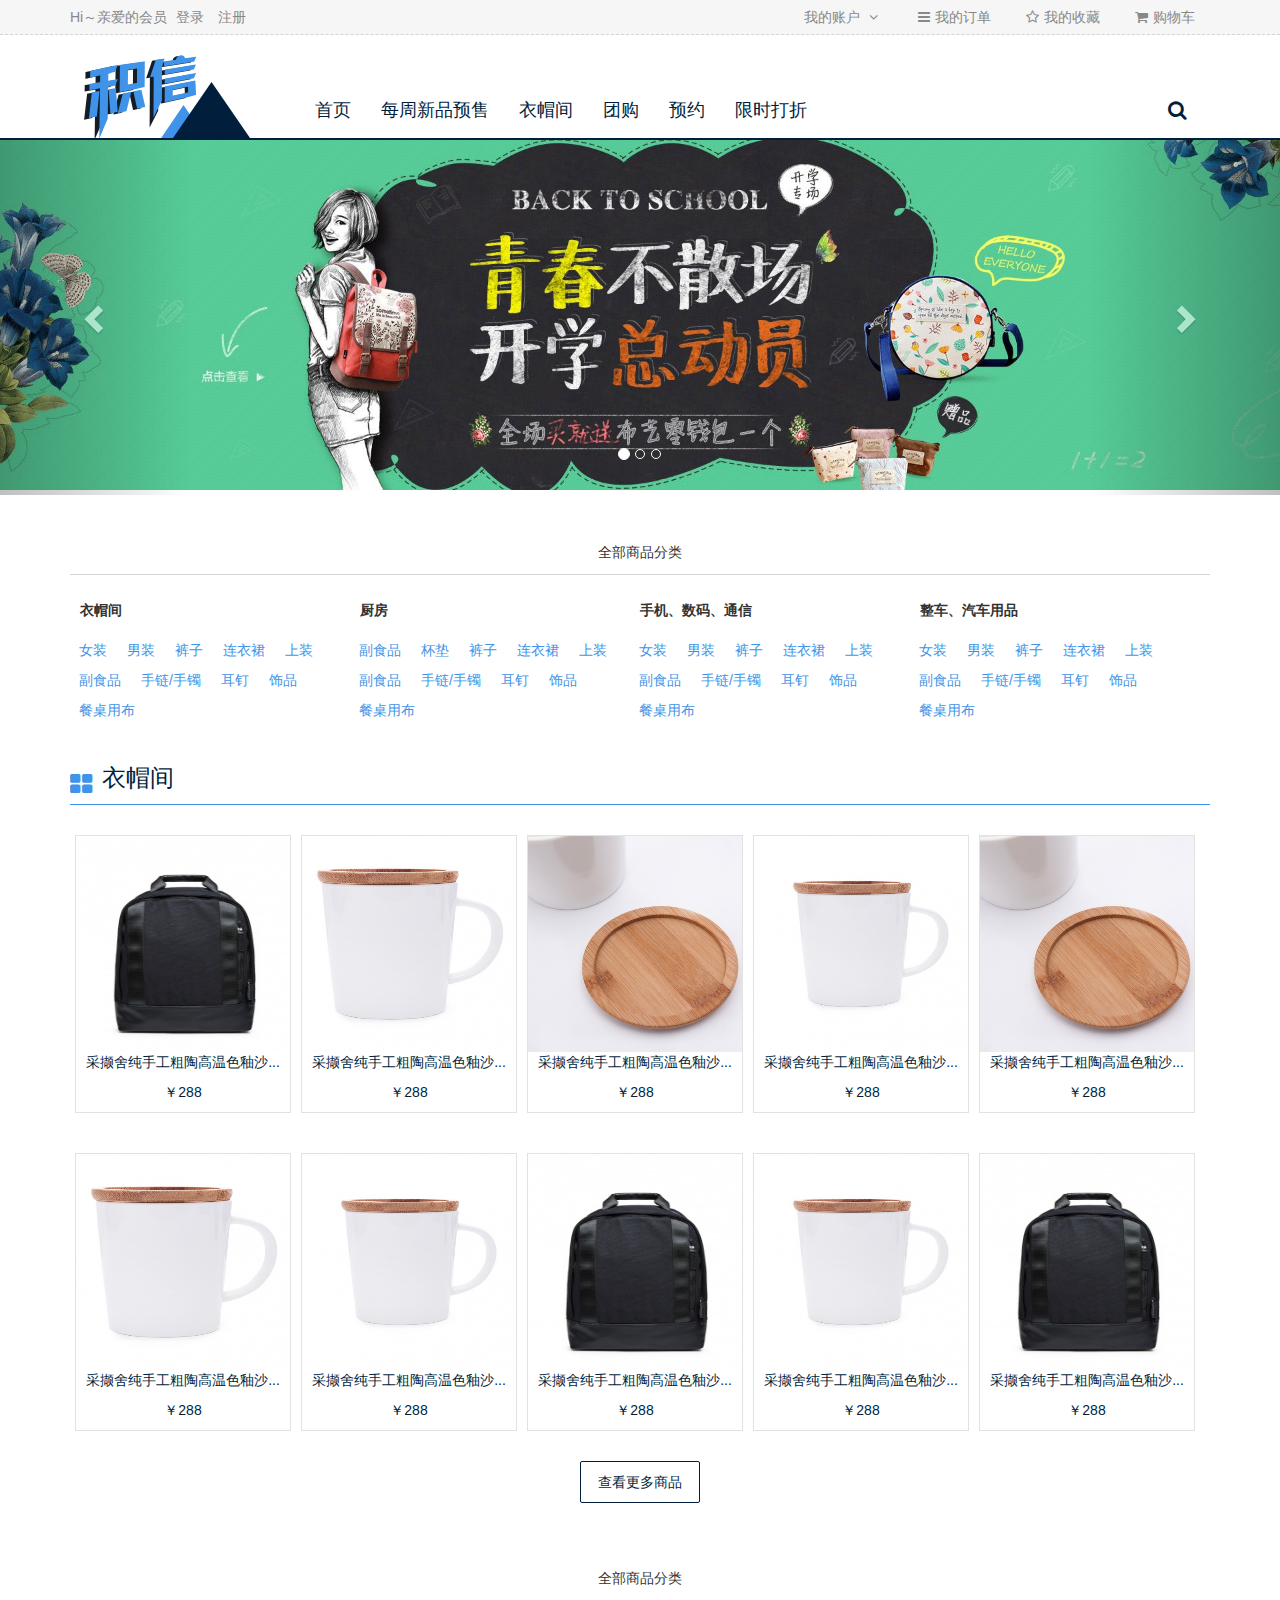
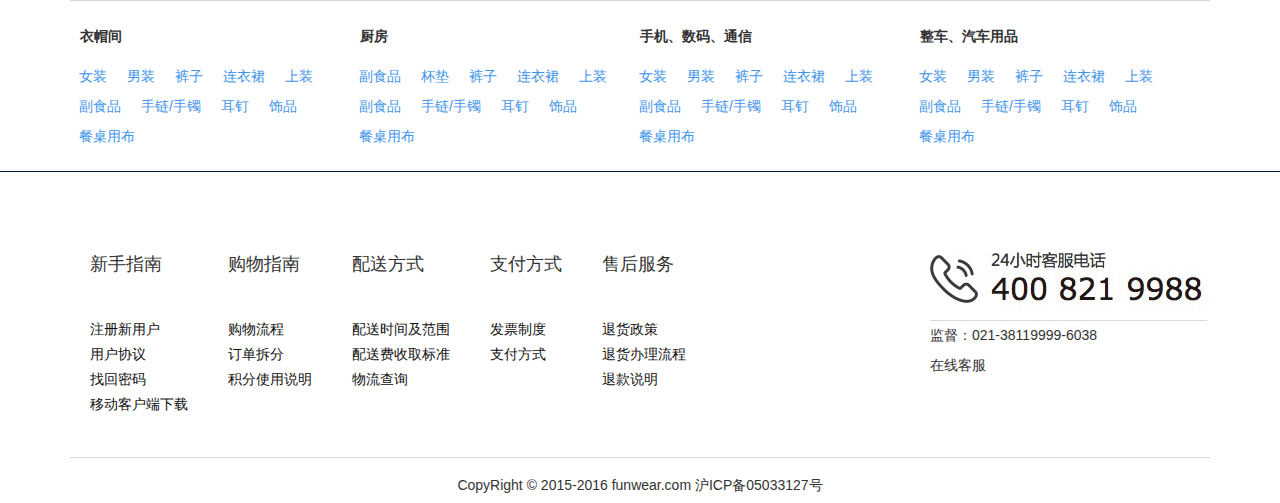
<file: index.html>
<!DOCTYPE html>
<html>
<head lang="en">
    <meta charset="UTF-8">
    <title>商城首页</title>
    <link  type="text/css" href="css/bootstrap.min.css" rel="stylesheet">
    <link type="text/css" href="css/style.css" rel="stylesheet">
    <link type="text/css" href="css/font-awesome.min.css" rel="stylesheet">
    <script type="text/javascript" src="js/jquery-1.11.3.js"></script>
    <script type="text/javascript" src="js/bootstrap.min.js"></script>
    <script type="text/javascript" data-main="js/main" src="js/require.js"></script>
</head>
<body>
<div class="top">
<div class="container">
 <div class="pull-left top-text">
     <span>Hi～亲爱的会员</span>
     <a href="#">登录</a>
     <a href="#">注册</a>
 </div>
  <div class="pull-right user-info">
      <div class="top-group">
          <a href="#">我的账户 <i class="icon-angle-down"></i></a>
          <div class="user-menu">
              <a href="#">收货地址</a>
              <a href="#">会员中心</a>
          </div>
      </div>
      <div class="top-group"><a href="#"><i class="icon-reorder"></i>我的订单</a></div>
      <div class="top-group"><a href="#"><i class="icon-star-empty"></i>我的收藏</a></div>
      <div class="top-group"><a href="#"><i class="icon-shopping-cart"></i>购物车</a></div>
  </div>
</div>
</div>
<div class="header">
  <div class="container">
  <div class="logo pull-left">
      <a href="#">
      <img src="images/logo.png" >
      </a>
  </div>
  <div class="nav-menu pull-left">
      <ul class="nav navbar-nav">
          <li ><a href="#">首页</a></li>
          <li ><a href="#">每周新品预售</a></li>
          <li ><a href="#">衣帽间</a></li>
          <li><a href="#">团购</a></li>
          <li><a href="#">预约</a></li>
          <li><a href="#">限时打折</a></li>
      </ul>
  </div>
  <div class="nav-deck pull-right">
    <a class="search" href="#"><i class="icon-search"></i></a>
  </div>
      <div class="search-frame">
          <form action="" method="post">
              <div class="search-btn"><a href="#"><i class="icon-search"></i></a></div>
              <div><input  type="text" name="word" placeholder="搜索品牌、商品"></div>
              <div class="search-close"><a href="#"><span aria-hidden="true">&times;</span></a></div>
          </form>
      </div>
  </div>
</div>
<div class="main">
    <div id="carousel-example-generic" class="carousel slide" data-ride="carousel">
        <!-- Indicators -->
        <ol class="carousel-indicators">
            <li data-target="#carousel-example-generic" data-slide-to="0" class="active"></li>
            <li data-target="#carousel-example-generic" data-slide-to="1"></li>
            <li data-target="#carousel-example-generic" data-slide-to="2"></li>
        </ol>
        <!-- Wrapper for slides -->
        <div class="carousel-inner" role="listbox">
            <div class="item active">
                <a href="http://baidu.com" target="_blank"><img src="images/side1.jpg" alt="test"></a>
            </div>
            <div class="item">
                <a href="http://baidu.com" target="_blank"><img src="images/side2.jpg" alt=""></a>
            </div>
            <div class="item">
                <a href="http://baidu.com" target="_blank"><img src="images/side3.jpg" alt=""></a>
            </div>
        </div>
        <!-- Controls -->
        <a class="left carousel-control" href="#carousel-example-generic" role="button" data-slide="prev">
            <span class="glyphicon glyphicon-chevron-left" aria-hidden="true"></span>
            <span class="sr-only">Previous</span>
        </a>
        <a class="right carousel-control" href="#carousel-example-generic" role="button" data-slide="next">
            <span class="glyphicon glyphicon-chevron-right" aria-hidden="true"></span>
            <span class="sr-only">Next</span>
        </a>
    </div>
    <!--幻灯片-->
    <div class="container">
     <div class="category">
       <div class="category-title"><h5>全部商品分类</h5></div>
        <div class="list">
         <div class="cate-list">
             <p class="max-title">衣帽间</p>
             <ul>
               <li><a href="#">女装</a></li>
               <li><a href="#">男装</a></li>
               <li><a href="#">裤子</a></li>
               <li><a href="#"> 连衣裙</a></li>
               <li><a href="#">上装</a></li>
               <li><a href="#"> 副食品</a></li>
               <li><a href="#"> 手链/手镯</a></li>
               <li><a href="#">耳钉</a></li>
               <li><a href="#">饰品</a></li>
               <li><a href="#">餐桌用布</a></li>
             </ul>
         </div>
            <div class="cate-list">
                <p class="max-title">厨房</p>
                <ul>
                    <li><a href="#">副食品</a></li>
                    <li><a href="#"> 杯垫</a></li>
                    <li><a href="#">裤子</a></li>
                    <li><a href="#"> 连衣裙</a></li>
                    <li><a href="#">上装</a></li>
                    <li><a href="#"> 副食品</a></li>
                    <li><a href="#"> 手链/手镯</a></li>
                    <li><a href="#">耳钉</a></li>
                    <li><a href="#">饰品</a></li>
                    <li><a href="#">餐桌用布</a></li>
                </ul>
            </div>
            <div class="cate-list">
                <p class="max-title">手机、数码、通信</p>
                <ul>
                    <li><a href="#">女装</a></li>
                    <li><a href="#">男装</a></li>
                    <li><a href="#">裤子</a></li>
                    <li><a href="#"> 连衣裙</a></li>
                    <li><a href="#">上装</a></li>
                    <li><a href="#"> 副食品</a></li>
                    <li><a href="#"> 手链/手镯</a></li>
                    <li><a href="#">耳钉</a></li>
                    <li><a href="#">饰品</a></li>
                    <li><a href="#">餐桌用布</a></li>
                </ul>
            </div>
            <div class="cate-list">
                <p class="max-title">整车、汽车用品</p>
                <ul>
                    <li><a href="#">女装</a></li>
                    <li><a href="#">男装</a></li>
                    <li><a href="#">裤子</a></li>
                    <li><a href="#"> 连衣裙</a></li>
                    <li><a href="#">上装</a></li>
                    <li><a href="#"> 副食品</a></li>
                    <li><a href="#"> 手链/手镯</a></li>
                    <li><a href="#">耳钉</a></li>
                    <li><a href="#">饰品</a></li>
                    <li><a href="#">餐桌用布</a></li>
                </ul>
            </div>
        </div>
           </div>
     <div class="category-item">
        <div class="item-title">
            <h3><i class="icon-th-large"></i>衣帽间</h3>
        </div>
        <div class="item-lits">
            <ul>
                <li>
                    <a href="#">
                        <img src="images/lists.jpg"/>
                        <p>采撷舍纯手工粗陶高温色釉沙...</p>
                        <p><span>￥288</span></p>
                    </a>
                </li>
                <li>
                    <a href="#">
                        <img src="images/b2.jpg"  />
                        <p>采撷舍纯手工粗陶高温色釉沙...</p>
                        <p><span>￥288</span></p>
                    </a>
                </li>
                <li>
                    <a href="#">
                        <img src="images/b4.jpg"  />
                        <p>采撷舍纯手工粗陶高温色釉沙...</p>
                        <p><span>￥288</span></p>
                    </a>
                </li>
                <li>
                    <a href="#">
                        <img src="images/b1.jpg" />
                        <p>采撷舍纯手工粗陶高温色釉沙...</p>
                        <p><span>￥288</span></p>
                    </a>
                </li>
                <li>
                    <a href="#">
                        <img src="images/b4.jpg"  />
                        <p>采撷舍纯手工粗陶高温色釉沙...</p>
                        <p> <span>￥288</span></p>
                    </a>
                </li>
                <li>
                    <a href="#">
                        <img src="images/b2.jpg"  />
                        <p>采撷舍纯手工粗陶高温色釉沙...</p>
                        <p><span>￥288</span></p>
                    </a>
                </li>
                <li>
                    <a href="#">
                        <img src="images/b1.jpg"  />
                        <p>采撷舍纯手工粗陶高温色釉沙...</p>
                        <p><span>￥288</span></p>
                    </a>
                </li>
                <li>
                    <a href="#">
                        <img src="images/lists.jpg"  />
                        <p>采撷舍纯手工粗陶高温色釉沙...</p>
                        <p><span>￥288</span></p>
                    </a>
                </li>
                <li>
                    <a href="#">
                        <img src="images/b1.jpg"  />
                        <p>采撷舍纯手工粗陶高温色釉沙...</p>
                        <p><span>￥288</span></p>
                    </a>
                </li>
                <li>
                    <a href="#">
                        <img src="images/lists.jpg"  />
                        <p>采撷舍纯手工粗陶高温色釉沙...</p>
                        <p><span>￥288</span></p>
                    </a>
                </li>
            </ul>
        </div>
         <div class="item-bottom">
             <a href="#">查看更多商品</a>
         </div>
    </div>
        <div class="category">
            <div class="category-title"><h5>全部商品分类</h5></div>
            <div class="list">
                <div class="cate-list">
                    <p class="max-title">衣帽间</p>
                    <ul>
                        <li><a href="#">女装</a></li>
                        <li><a href="#">男装</a></li>
                        <li><a href="#">裤子</a></li>
                        <li><a href="#"> 连衣裙</a></li>
                        <li><a href="#">上装</a></li>
                        <li><a href="#"> 副食品</a></li>
                        <li><a href="#"> 手链/手镯</a></li>
                        <li><a href="#">耳钉</a></li>
                        <li><a href="#">饰品</a></li>
                        <li><a href="#">餐桌用布</a></li>
                    </ul>
                </div>
                <div class="cate-list">
                    <p class="max-title">厨房</p>
                    <ul>
                        <li><a href="#">副食品</a></li>
                        <li><a href="#"> 杯垫</a></li>
                        <li><a href="#">裤子</a></li>
                        <li><a href="#"> 连衣裙</a></li>
                        <li><a href="#">上装</a></li>
                        <li><a href="#"> 副食品</a></li>
                        <li><a href="#"> 手链/手镯</a></li>
                        <li><a href="#">耳钉</a></li>
                        <li><a href="#">饰品</a></li>
                        <li><a href="#">餐桌用布</a></li>
                    </ul>
                </div>
                <div class="cate-list">
                    <p class="max-title">手机、数码、通信</p>
                    <ul>
                        <li><a href="#">女装</a></li>
                        <li><a href="#">男装</a></li>
                        <li><a href="#">裤子</a></li>
                        <li><a href="#"> 连衣裙</a></li>
                        <li><a href="#">上装</a></li>
                        <li><a href="#"> 副食品</a></li>
                        <li><a href="#"> 手链/手镯</a></li>
                        <li><a href="#">耳钉</a></li>
                        <li><a href="#">饰品</a></li>
                        <li><a href="#">餐桌用布</a></li>
                    </ul>
                </div>
                <div class="cate-list">
                    <p class="max-title">整车、汽车用品</p>
                    <ul>
                        <li><a href="#">女装</a></li>
                        <li><a href="#">男装</a></li>
                        <li><a href="#">裤子</a></li>
                        <li><a href="#"> 连衣裙</a></li>
                        <li><a href="#">上装</a></li>
                        <li><a href="#"> 副食品</a></li>
                        <li><a href="#"> 手链/手镯</a></li>
                        <li><a href="#">耳钉</a></li>
                        <li><a href="#">饰品</a></li>
                        <li><a href="#">餐桌用布</a></li>
                    </ul>
                </div>
            </div>
        </div>
    </div>
</div>
<div class="footer">
    <div class="container">
    <div class="footer-group pull-left">
     <ul class="footer-list">
         <li class="top-title"><span>新手指南</span></li>
         <li><a href="#">注册新用户</a></li>
         <li><a href="#">用户协议</a></li>
         <li><a href="#">找回密码</a></li>
         <li><a href="#">移动客户端下载</a></li>
     </ul>
     <ul class="footer-list">
        <li class="top-title"><span>购物指南</span></li>
        <li><a href="#">购物流程</a></li>
        <li><a href="#">订单拆分</a></li>
        <li><a href="#">积分使用说明</a></li>
    </ul>
    <ul class="footer-list">
        <li class="top-title"><span>配送方式</span></li>
        <li><a href="#">配送时间及范围</a></li>
        <li><a href="#">配送费收取标准</a></li>
        <li><a href="#">物流查询</a></li>
    </ul>
    <ul class="footer-list">
        <li class="top-title"><span>支付方式</span></li>
        <li><a href="#">发票制度</a></li>
        <li><a href="#">支付方式</a></li>
    </ul>
    <ul class="footer-list">
        <li class="top-title"><span>售后服务</span></li>
        <li><a href="#">退货政策</a></li>
        <li><a href="#">退货办理流程</a></li>
        <li><a href="#">退款说明</a></li>
    </ul>
   </div>
     <div class="footer-group pull-right">
         <div class="contact">
             <img src="images/contact.jpg">
         </div>
         <p>监督：021-38119999-6038</p>
        <p> 在线客服</p>
     </div>
    <div class="copy-right">
        <p><span>CopyRight © 2015-2016 funwear.com 沪ICP备05033127号</span></p>
    </div>
    </div>
</div>
<div class="sticky">
    <div><a href="#" title="返回顶部"><i class="icon-angle-up"></i></a></div>
</div>
<!--置顶-->
</body>
</html>
</file>
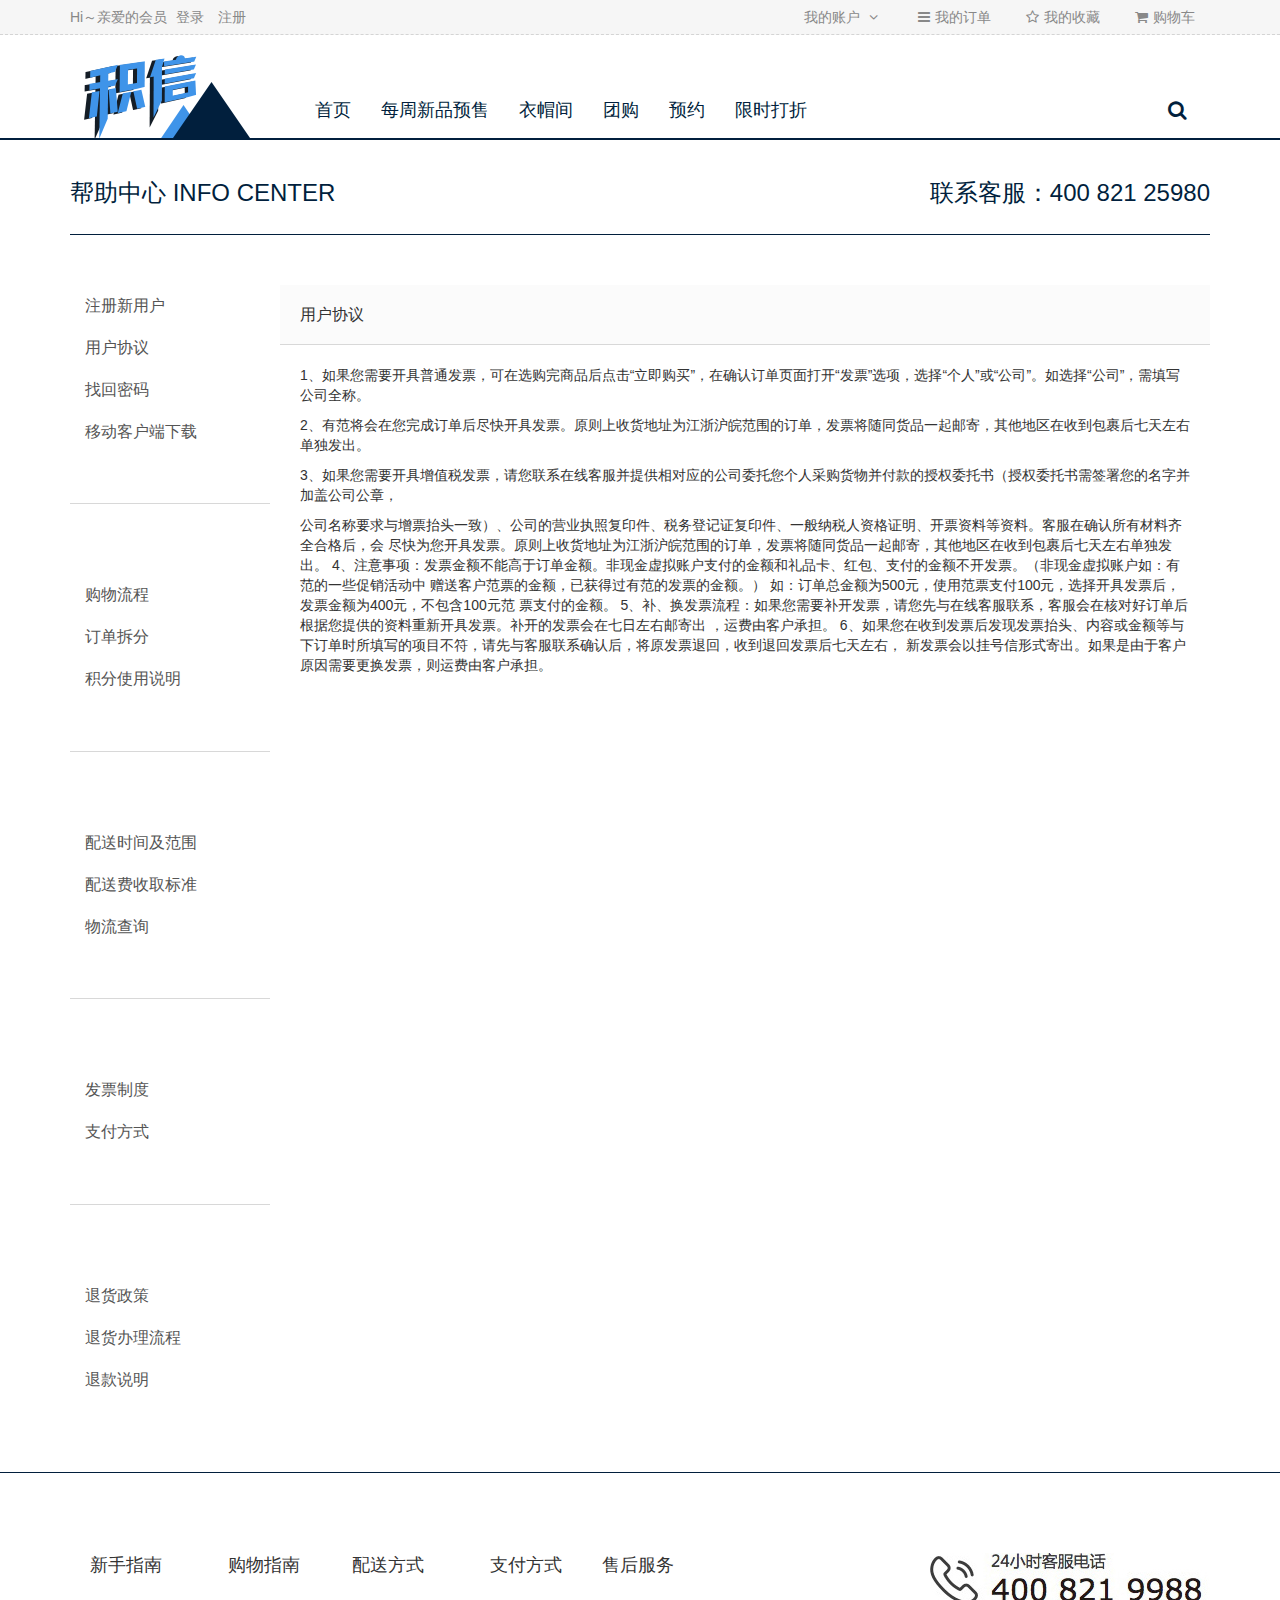
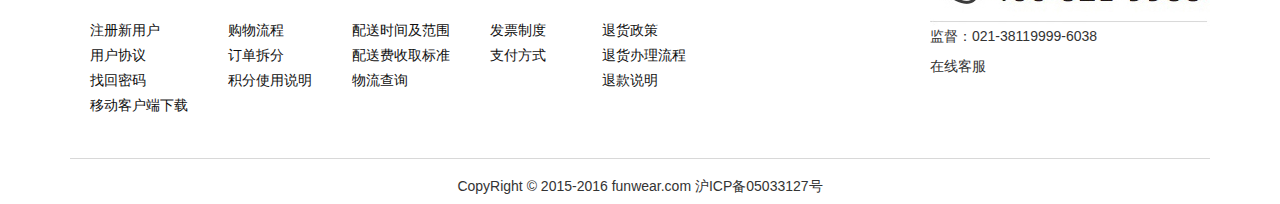
<file: article.html>
<!DOCTYPE html>
<html>
<head lang="en">
    <meta charset="UTF-8">
    <title>文章页</title>
    <link  type="text/css" href="css/bootstrap.min.css" rel="stylesheet">
    <link type="text/css" href="css/style.css" rel="stylesheet">
    <link type="text/css" href="css/font-awesome.min.css" rel="stylesheet">
    <script type="text/javascript" src="js/jquery-1.11.3.js"></script>
    <script type="text/javascript" src="js/bootstrap.min.js"></script>
    <script type="text/javascript" data-main="js/main" src="js/require.js"></script>
</head>
<body>
<div class="top">
<div class="container">
 <div class="pull-left top-text">
     <span>Hi～亲爱的会员</span>
     <a href="#">登录</a>
     <a href="#">注册</a>
 </div>
  <div class="pull-right user-info">
      <div class="top-group">
          <a href="#">我的账户 <i class="icon-angle-down"></i></a>
          <div class="user-menu">
              <a href="#">收货地址</a>
              <a href="#">会员中心</a>
          </div>
      </div>
      <div class="top-group"><a href="#"><i class="icon-reorder"></i>我的订单</a></div>
      <div class="top-group"><a href="#"><i class="icon-star-empty"></i>我的收藏</a></div>
      <div class="top-group"><a href="#"><i class="icon-shopping-cart"></i>购物车</a></div>
  </div>
</div>
</div>
<div class="header">
  <div class="container">
  <div class="logo pull-left">
      <a href="#">
      <img src="images/logo.png" >
      </a>
  </div>
  <div class="nav-menu pull-left">
      <ul class="nav navbar-nav">
          <li ><a href="#">首页</a></li>
          <li ><a href="#">每周新品预售</a></li>
          <li ><a href="#">衣帽间</a></li>
          <li><a href="#">团购</a></li>
          <li><a href="#">预约</a></li>
          <li><a href="#">限时打折</a></li>
      </ul>
  </div>
  <div class="nav-deck pull-right">
    <a class="search" href="#"><i class="icon-search"></i></a>
  </div>
      <div class="search-frame">
          <form action="" method="post">
              <div class="search-btn"><a href="#"><i class="icon-search"></i></a></div>
              <div><input  type="text" name="word" placeholder="搜索品牌、商品"></div>
              <div class="search-close"><a href="#"><span aria-hidden="true">&times;</span></a></div>
          </form>
      </div>
  </div>
</div>
<div class="main">
<div class="container">
    <div class="content-text">
        <div class="mark-title">
              <h3 class="pull-left">帮助中心 INFO CENTER</h3><h3 class="pull-right">联系客服：400 821 25980</h3>
        </div>
        <div class="pull-left">
            <div class="list-group">
                <a href="#" class="list-group-item">注册新用户</a>
                <a href="#" class="list-group-item">用户协议</a>
                <a href="#" class="list-group-item">找回密码</a>
                <a href="#" class="list-group-item">移动客户端下载</a>
            </div>
            <div class="list-group">
                <a href="#" class="list-group-item">购物流程</a>
                <a href="#" class="list-group-item">订单拆分</a>
                <a href="#" class="list-group-item">积分使用说明</a>
            </div>
            <div class="list-group">
                <a href="#" class="list-group-item">配送时间及范围</a>
                <a href="#" class="list-group-item">配送费收取标准</a>
                <a href="#" class="list-group-item">物流查询</a>
            </div>
            <div class="list-group">
                <a href="#" class="list-group-item">发票制度</a>
                <a href="#" class="list-group-item">支付方式</a>
            </div>
            <div class="list-group" style="border: none">
                <a href="#" class="list-group-item">退货政策</a>
                <a href="#" class="list-group-item">退货办理流程</a>
                <a href="#" class="list-group-item">退款说明</a>
            </div>
        </div>
        <div class="pull-right article-right">
            <div class="article-title"><p>用户协议</p></div>
            <div class="article-text">
                <article>
                <p>1、如果您需要开具普通发票，可在选购完商品后点击“立即购买”，在确认订单页面打开“发票”选项，选择“个人”或“公司”。如选择“公司”，需填写公司全称。</p>

                <p>2、有范将会在您完成订单后尽快开具发票。原则上收货地址为江浙沪皖范围的订单，发票将随同货品一起邮寄，其他地区在收到包裹后七天左右单独发出。</p>

                <p>3、如果您需要开具增值税发票，请您联系在线客服并提供相对应的公司委托您个人采购货物并付款的授权委托书（授权委托书需签署您的名字并加盖公司公章， </p>公司名称要求与增票抬头一致）、公司的营业执照复印件、税务登记证复印件、一般纳税人资格证明、开票资料等资料。客服在确认所有材料齐全合格后，会 尽快为您开具发票。原则上收货地址为江浙沪皖范围的订单，发票将随同货品一起邮寄，其他地区在收到包裹后七天左右单独发出。

                4、注意事项：发票金额不能高于订单金额。非现金虚拟账户支付的金额和礼品卡、红包、支付的金额不开发票。（非现金虚拟账户如：有范的一些促销活动中 赠送客户范票的金额，已获得过有范的发票的金额。） 如：订单总金额为500元，使用范票支付100元，选择开具发票后，发票金额为400元，不包含100元范 票支付的金额。

                5、补、换发票流程：如果您需要补开发票，请您先与在线客服联系，客服会在核对好订单后根据您提供的资料重新开具发票。补开的发票会在七日左右邮寄出 ，运费由客户承担。

                6、如果您在收到发票后发现发票抬头、内容或金额等与下订单时所填写的项目不符，请先与客服联系确认后，将原发票退回，收到退回发票后七天左右， 新发票会以挂号信形式寄出。如果是由于客户原因需要更换发票，则运费由客户承担。
                </article>
            </div>
        </div>
    </div>
</div>
</div>
<div class="footer">
    <div class="container">
    <div class="footer-group pull-left">
     <ul class="footer-list">
         <li class="top-title"><span>新手指南</span></li>
         <li><a href="#">注册新用户</a></li>
         <li><a href="#">用户协议</a></li>
         <li><a href="#">找回密码</a></li>
         <li><a href="#">移动客户端下载</a></li>
     </ul>
     <ul class="footer-list">
        <li class="top-title"><span>购物指南</span></li>
        <li><a href="#">购物流程</a></li>
        <li><a href="#">订单拆分</a></li>
        <li><a href="#">积分使用说明</a></li>
    </ul>
    <ul class="footer-list">
        <li class="top-title"><span>配送方式</span></li>
        <li><a href="#">配送时间及范围</a></li>
        <li><a href="#">配送费收取标准</a></li>
        <li><a href="#">物流查询</a></li>
    </ul>
    <ul class="footer-list">
        <li class="top-title"><span>支付方式</span></li>
        <li><a href="#">发票制度</a></li>
        <li><a href="#">支付方式</a></li>
    </ul>
    <ul class="footer-list">
        <li class="top-title"><span>售后服务</span></li>
        <li><a href="#">退货政策</a></li>
        <li><a href="#">退货办理流程</a></li>
        <li><a href="#">退款说明</a></li>
    </ul>
   </div>
     <div class="footer-group pull-right">
         <div class="contact">
             <img src="images/contact.jpg">
         </div>
         <p>监督：021-38119999-6038</p>
        <p> 在线客服</p>
     </div>
    <div class="copy-right">
        <p><span>CopyRight © 2015-2016 funwear.com 沪ICP备05033127号</span></p>
    </div>
    </div>
</div>
<div class="sticky">
    <div><a href="#" title="返回顶部"><i class="icon-angle-up"></i></a></div>
</div>
<!--置顶-->
</body>
</html>
</file>
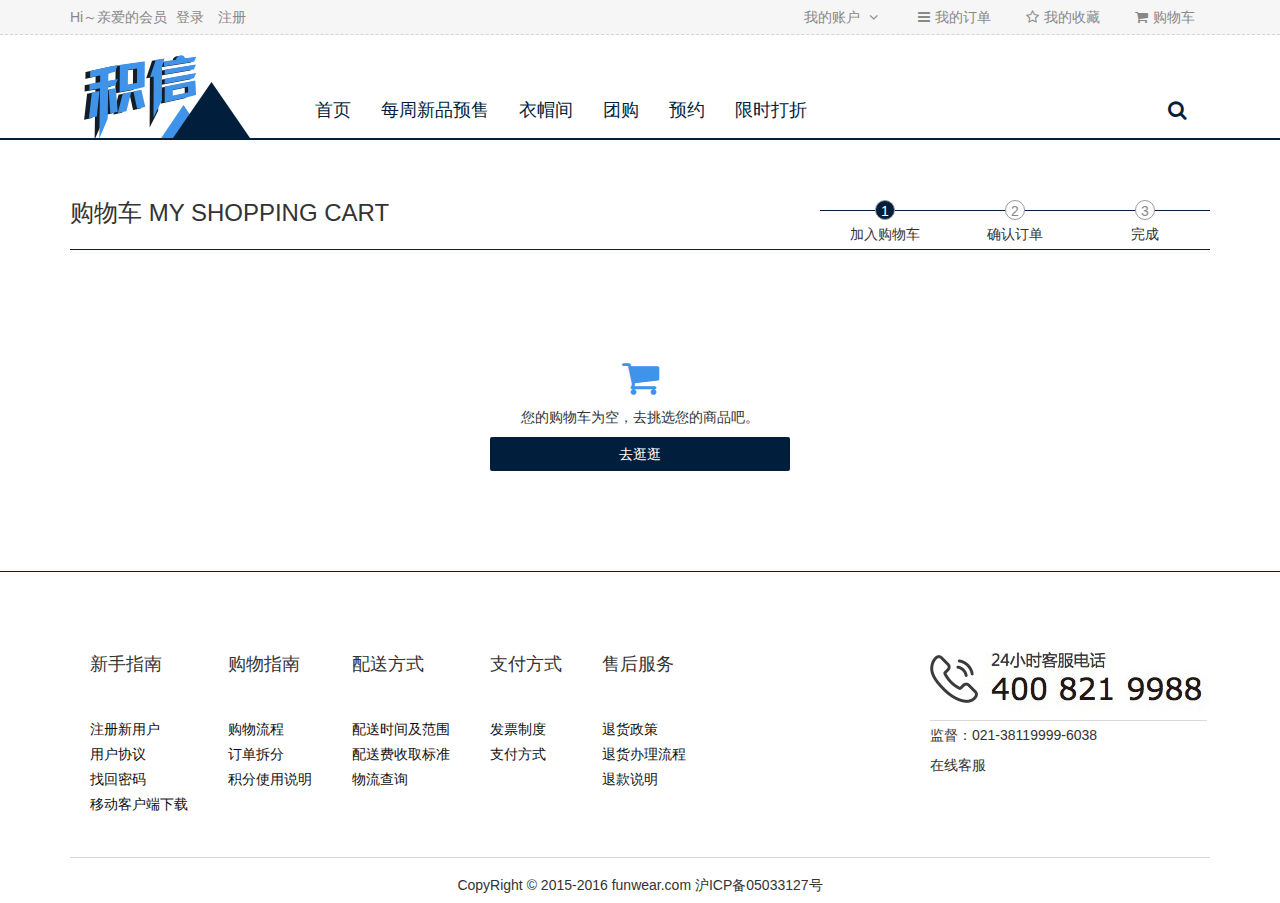
<file: cart.html>
<!DOCTYPE html>
<html>
<head lang="en">
    <meta charset="UTF-8">
    <title>购物车</title>
    <link  type="text/css" href="css/bootstrap.min.css" rel="stylesheet">
    <link type="text/css" href="css/style.css" rel="stylesheet">
    <link type="text/css" href="css/font-awesome.min.css" rel="stylesheet">
    <script type="text/javascript" src="js/jquery-1.11.3.js"></script>
    <script type="text/javascript" src="js/bootstrap.min.js"></script>
    <script type="text/javascript" data-main="js/main" src="js/require.js"></script>
</head>
<body>
<div class="top">
<div class="container">
 <div class="pull-left top-text">
     <span>Hi～亲爱的会员</span>
     <a href="#">登录</a>
     <a href="#">注册</a>
 </div>
  <div class="pull-right user-info">
      <div class="top-group">
          <a href="#">我的账户 <i class="icon-angle-down"></i></a>
          <div class="user-menu">
              <a href="#">收货地址</a>
              <a href="#">会员中心</a>
          </div>
      </div>
      <div class="top-group"><a href="#"><i class="icon-reorder"></i>我的订单</a></div>
      <div class="top-group"><a href="#"><i class="icon-star-empty"></i>我的收藏</a></div>
      <div class="top-group"><a href="#"><i class="icon-shopping-cart"></i>购物车</a></div>
  </div>
</div>
</div>
<div class="header">
  <div class="container">
  <div class="logo pull-left">
      <a href="#">
      <img src="images/logo.png" >
      </a>
  </div>
  <div class="nav-menu pull-left">
      <ul class="nav navbar-nav">
          <li ><a href="#">首页</a></li>
          <li ><a href="#">每周新品预售</a></li>
          <li ><a href="#">衣帽间</a></li>
          <li><a href="#">团购</a></li>
          <li><a href="#">预约</a></li>
          <li><a href="#">限时打折</a></li>
      </ul>
  </div>
  <div class="nav-deck pull-right">
    <a class="search" href="#"><i class="icon-search"></i></a>
  </div>
      <div class="search-frame">
          <form action="" method="post">
              <div class="search-btn"><a href="#"><i class="icon-search"></i></a></div>
              <div><input  type="text" name="word" placeholder="搜索品牌、商品"></div>
              <div class="search-close"><a href="#"><span aria-hidden="true">&times;</span></a></div>
          </form>
      </div>
  </div>
</div>
<div class="main">
  <div class="container">
  <div class="cart">
    <div class="cart-mark">
      <div class="pull-left">
        <h3>购物车 MY SHOPPING CART</h3>
      </div>
      <div class="pull-right">
        <div class="cart-process">
            <div class="line"></div>
            <div class="process-item">
                <div class="active">1</div>
               <p>加入购物车</p>
            </div>
            <div class="process-item ">
                <div>2</div>
                <p>确认订单</p>
            </div>
            <div class="process-item">
                <div>3</div>
                <p>完成</p>
            </div>
        </div>
      </div>
  </div>
    <div class="cart-box">
        <div class="cart-img">
            <div><i class="icon-shopping-cart"></i></div>
            <p>您的购物车为空，去挑选您的商品吧。</p>
            <a class="btn btn-block" href="#">去逛逛</a>
        </div>
    </div>
  </div>
  </div>
</div>
<div class="footer">
    <div class="container">
    <div class="footer-group pull-left">
     <ul class="footer-list">
         <li class="top-title"><span>新手指南</span></li>
         <li><a href="#">注册新用户</a></li>
         <li><a href="#">用户协议</a></li>
         <li><a href="#">找回密码</a></li>
         <li><a href="#">移动客户端下载</a></li>
     </ul>
     <ul class="footer-list">
        <li class="top-title"><span>购物指南</span></li>
        <li><a href="#">购物流程</a></li>
        <li><a href="#">订单拆分</a></li>
        <li><a href="#">积分使用说明</a></li>
    </ul>
    <ul class="footer-list">
        <li class="top-title"><span>配送方式</span></li>
        <li><a href="#">配送时间及范围</a></li>
        <li><a href="#">配送费收取标准</a></li>
        <li><a href="#">物流查询</a></li>
    </ul>
    <ul class="footer-list">
        <li class="top-title"><span>支付方式</span></li>
        <li><a href="#">发票制度</a></li>
        <li><a href="#">支付方式</a></li>
    </ul>
    <ul class="footer-list">
        <li class="top-title"><span>售后服务</span></li>
        <li><a href="#">退货政策</a></li>
        <li><a href="#">退货办理流程</a></li>
        <li><a href="#">退款说明</a></li>
    </ul>
   </div>
     <div class="footer-group pull-right">
         <div class="contact">
             <img src="images/contact.jpg">
         </div>
         <p>监督：021-38119999-6038</p>
        <p> 在线客服</p>
     </div>
    <div class="copy-right">
        <p><span>CopyRight © 2015-2016 funwear.com 沪ICP备05033127号</span></p>
    </div>
    </div>
</div>
<div class="sticky">
    <div><a href="#" title="返回顶部"><i class="icon-angle-up"></i></a></div>
</div>
<!--置顶-->
</body>
</html>
</file>
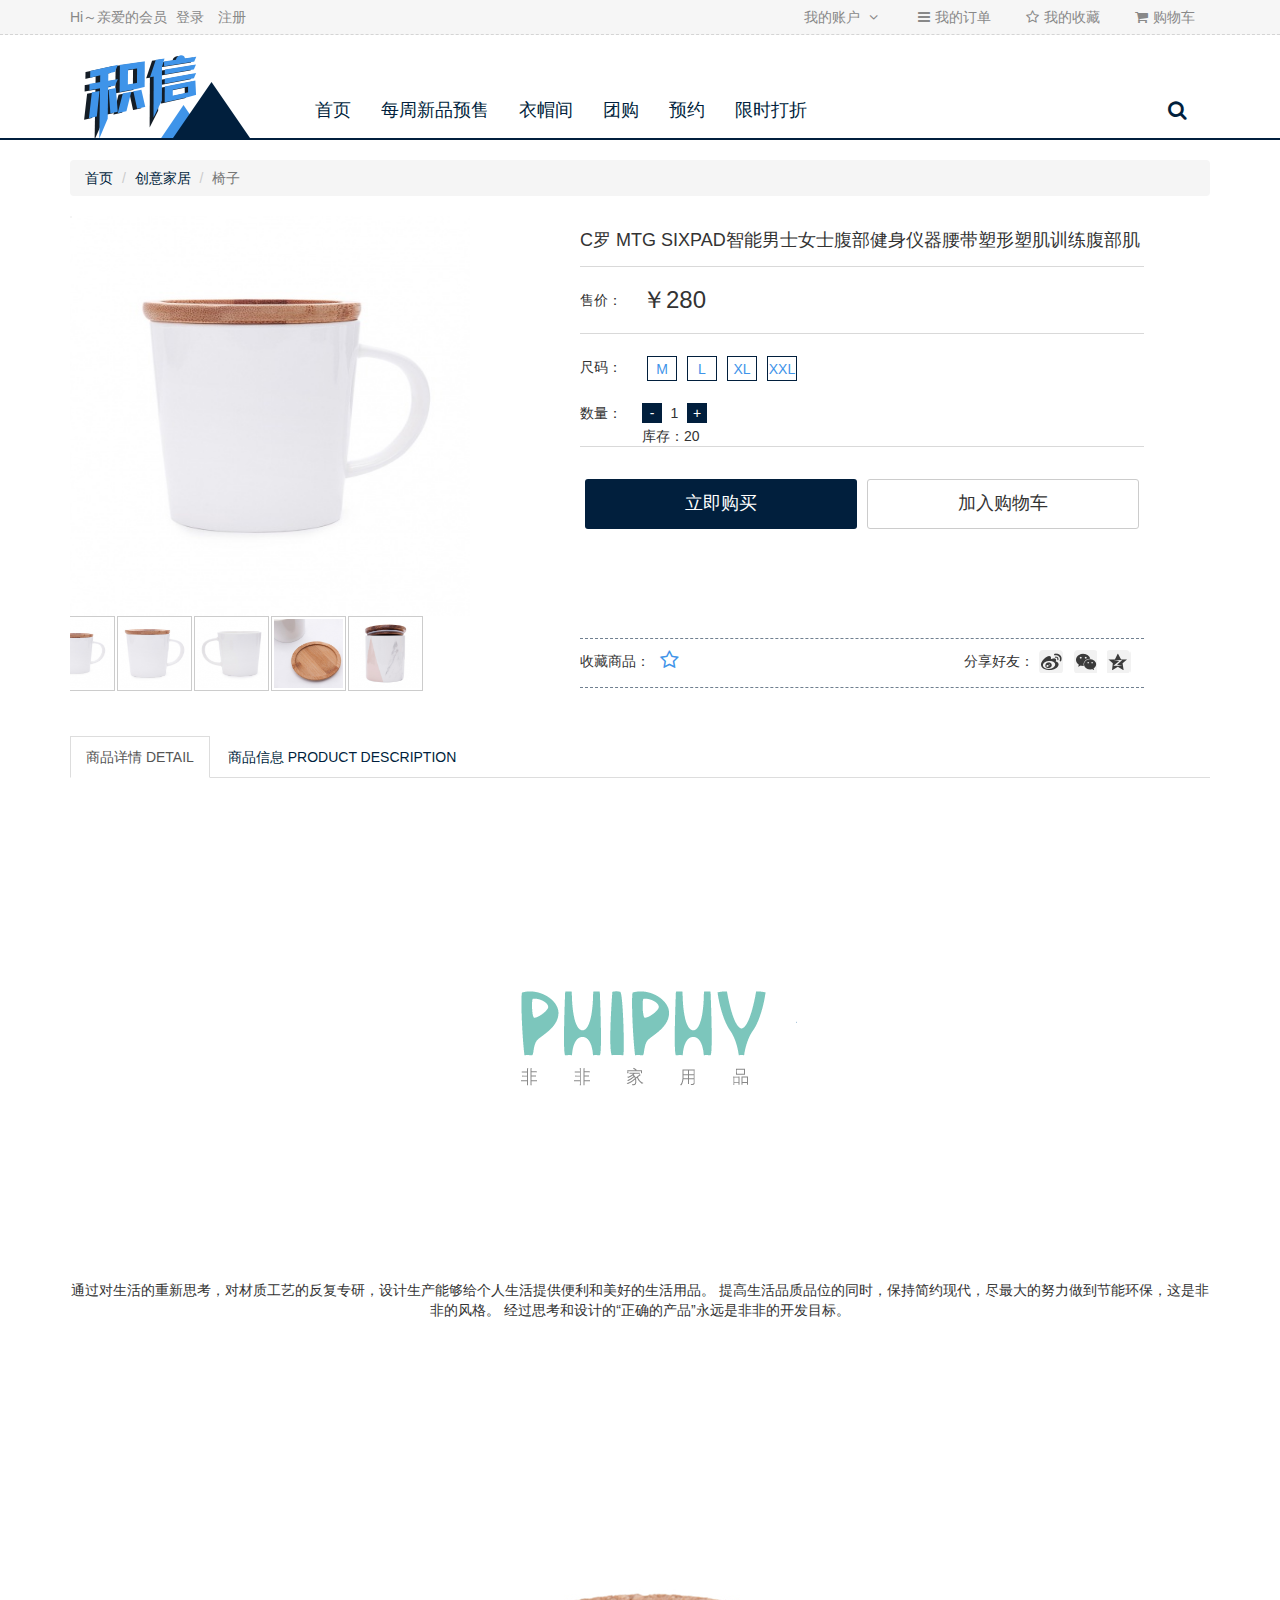
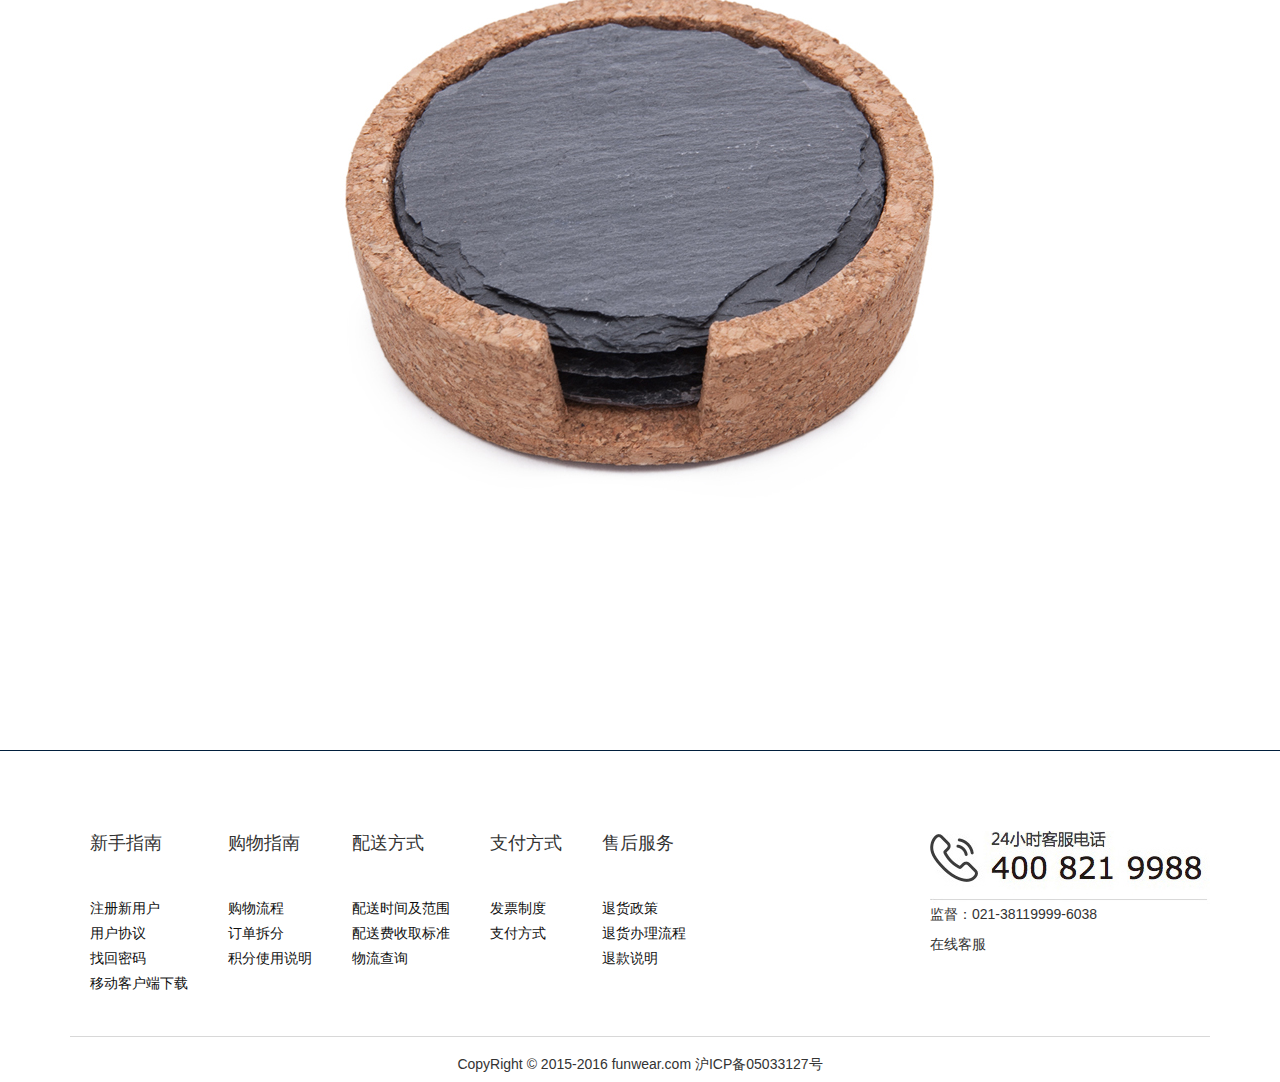
<file: detail.html>
<!DOCTYPE html>
<html>
<head lang="en">
    <meta charset="UTF-8">
    <title>商品详细</title>
    <link  type="text/css" href="css/bootstrap.min.css" rel="stylesheet">
    <link type="text/css" href="css/style.css" rel="stylesheet">
    <link type="text/css" href="css/font-awesome.min.css" rel="stylesheet">
    <script type="text/javascript" src="js/jquery-1.11.3.js"></script>
    <script type="text/javascript" src="js/bootstrap.min.js"></script>
    <script type="text/javascript" data-main="js/main" src="js/require.js"></script>
</head>
<body>
<div class="top">
<div class="container">
 <div class="pull-left top-text">
     <span>Hi～亲爱的会员</span>
     <a href="#">登录</a>
     <a href="#">注册</a>
 </div>
  <div class="pull-right user-info">
      <div class="top-group">
          <a href="#">我的账户 <i class="icon-angle-down"></i></a>
          <div class="user-menu">
              <a href="#">收货地址</a>
              <a href="#">会员中心</a>
          </div>
      </div>
      <div class="top-group"><a href="#"><i class="icon-reorder"></i>我的订单</a></div>
      <div class="top-group"><a href="#"><i class="icon-star-empty"></i>我的收藏</a></div>
      <div class="top-group"><a href="#"><i class="icon-shopping-cart"></i>购物车</a></div>
  </div>
</div>
</div>
<div class="header">
  <div class="container">
  <div class="logo pull-left">
      <a href="#">
      <img src="images/logo.png" >
      </a>
  </div>
  <div class="nav-menu pull-left">
      <ul class="nav navbar-nav">
          <li ><a href="#">首页</a></li>
          <li ><a href="#">每周新品预售</a></li>
          <li ><a href="#">衣帽间</a></li>
          <li><a href="#">团购</a></li>
          <li><a href="#">预约</a></li>
          <li><a href="#">限时打折</a></li>
      </ul>
  </div>
  <div class="nav-deck pull-right">
    <a class="search" href="#"><i class="icon-search"></i></a>
  </div>
      <div class="search-frame">
          <form action="" method="post">
              <div class="search-btn"><a href="#"><i class="icon-search"></i></a></div>
              <div><input  type="text" name="word" placeholder="搜索品牌、商品"></div>
              <div class="search-close"><a href="#"><span aria-hidden="true">&times;</span></a></div>
          </form>
      </div>
  </div>
</div>
<div class="main">
<div class="container">
    <ol class="breadcrumb">
        <li><a href="#">首页</a></li>
        <li><a href="#">创意家居</a></li>
        <li class="active">椅子</li>
    </ol>
    <div class="detail-item">
        <div class="picture-list">
            <div  class="preview">
                <div  class="bigImg" >
                    <img width="400" height="400"  src="images/b1.jpg" id="midimg" />
                    <div style="display:none;" id="winSelector"></div>
                </div>
                <!--列表缩图开始-->
                <div class="spec-scroll">
                    <div class="items">
                        <ul>
                            <li><img  src="images/b1.jpg" ></li>
                            <li><img  src="images/b2.jpg" ></li>
                            <li><img  src="images/b3.jpg" ></li>
                            <li><img  src="images/b4.jpg" ></li>
                            <li><img src="images/b5.jpg"></li>
                        </ul>
                    </div>
                </div>
                <div id="bigView"><img width="800" height="800" alt="" src="" /></div>
                <!--放大镜js-->
                <script type="text/javascript" src="js/reading.js"></script>
                <!--放大镜-->
            </div>

    </div>
        <div class="detail-info">
            <div class="info-title"><h4>C罗 MTG SIXPAD智能男士女士腹部健身仪器腰带塑形塑肌训练腹部肌</h4></div>
            <div class="info-online"></div>
            <div class="info-value">
               <div class="item-text"><span class="num-text">售价：</span><h3>￥280</h3></div>
            </div>
            <div class="info-online"></div>
            <div class="info-value">
                <div class="item-text">
                    <span class="num-text">尺码：</span>
                    <ul class="size">
                       <li><a href="#">M</a></li>
                       <li><a href="#">L</a></li>
                        <li><a href="#">XL</a></li>
                        <li><a href="#">XXL</a></li>
                    </ul>
                </div>
            </div>
            <div class="info-value">
                <div class="item-text">
                    <span class="num-text">数量：</span>
                    <div class="mete">
                      <a id="subtract"href="javascript:void(0)">-</a>
                      <span class="number">1</span>
                      <a id="subjoin" href="javascript:void(0)">+</a>
                    </div>
                    <p class="num-text" id="stock">库存：<span>20</span></p>
                </div>
            </div>
            <div class="info-online"></div>
            <div class="self-btn-group">
                <a class="btn btn-block">立即购买</a>
                <a href="#" class="btn btn-default">加入购物车</a>
            </div>
            <div class="tack-info">
              <div class="keep">
                  <span class="keep-text">收藏商品：</span>
                  <a href="#"><i class="icon-star-empty"></i></a>
              </div>
              <div class="share">
                  <span class="share-text">分享好友：</span>
                  <a href="#" class="weibo"></a>
                  <a href="#" class="weixin"></a>
                  <a href="#" class="qzone"></a>
              </div>
            </div>
        </div>
</div>
    <div class="detail-item">
            <!-- Nav tabs -->
            <ul class="nav nav-tabs" role="tablist">
                <li role="presentation" class="active"><a href="#detail" aria-controls="home" role="tab" data-toggle="tab">商品详情 DETAIL</a></li>
                <li role="presentation"><a href="#info" aria-controls="profile" role="tab" data-toggle="tab">商品信息 PRODUCT DESCRIPTION</a></li>
            </ul>
            <!-- Tab panes -->
            <div class="tab-content">
                <div role="tabpanel" class="tab-pane active" id="detail">
                      <div class="detail-context">
                       <img src="images/PHIPHY.png">
                       <p>通过对生活的重新思考，对材质工艺的反复专研，设计生产能够给个人生活提供便利和美好的生活用品。
                           提高生活品质品位的同时，保持简约现代，尽最大的努力做到节能环保，这是非非的风格。 经过思考和设计的“正确的产品”永远是非非的开发目标。</p>
                          <img src="images/deteli.jpg">
                      </div>
                </div>
                <div role="tabpanel" class="tab-pane" id="info">
                    <div class="detail-context">
                      <div class="well">
                          性别：中性
                          年份：2015
                          季节：常年
                          上市批次：4
                      </div>
                    </div>
                </div>
            </div>
    </div>
</div>
<div class="footer">
    <div class="container">
    <div class="footer-group pull-left">
     <ul class="footer-list">
         <li class="top-title"><span>新手指南</span></li>
         <li><a href="#">注册新用户</a></li>
         <li><a href="#">用户协议</a></li>
         <li><a href="#">找回密码</a></li>
         <li><a href="#">移动客户端下载</a></li>
     </ul>
     <ul class="footer-list">
        <li class="top-title"><span>购物指南</span></li>
        <li><a href="#">购物流程</a></li>
        <li><a href="#">订单拆分</a></li>
        <li><a href="#">积分使用说明</a></li>
    </ul>
    <ul class="footer-list">
        <li class="top-title"><span>配送方式</span></li>
        <li><a href="#">配送时间及范围</a></li>
        <li><a href="#">配送费收取标准</a></li>
        <li><a href="#">物流查询</a></li>
    </ul>
    <ul class="footer-list">
        <li class="top-title"><span>支付方式</span></li>
        <li><a href="#">发票制度</a></li>
        <li><a href="#">支付方式</a></li>
    </ul>
    <ul class="footer-list">
        <li class="top-title"><span>售后服务</span></li>
        <li><a href="#">退货政策</a></li>
        <li><a href="#">退货办理流程</a></li>
        <li><a href="#">退款说明</a></li>
    </ul>
   </div>
     <div class="footer-group pull-right">
         <div class="contact">
             <img src="images/contact.jpg">
         </div>
         <p>监督：021-38119999-6038</p>
        <p> 在线客服</p>
     </div>
    <div class="copy-right">
        <p><span>CopyRight © 2015-2016 funwear.com 沪ICP备05033127号</span></p>
    </div>
    </div>
</div>
<div class="sticky">
    <div><a href="#" title="返回顶部"><i class="icon-angle-up"></i></a></div>
</div>
<!--置顶-->
</body>
</html>
</file>
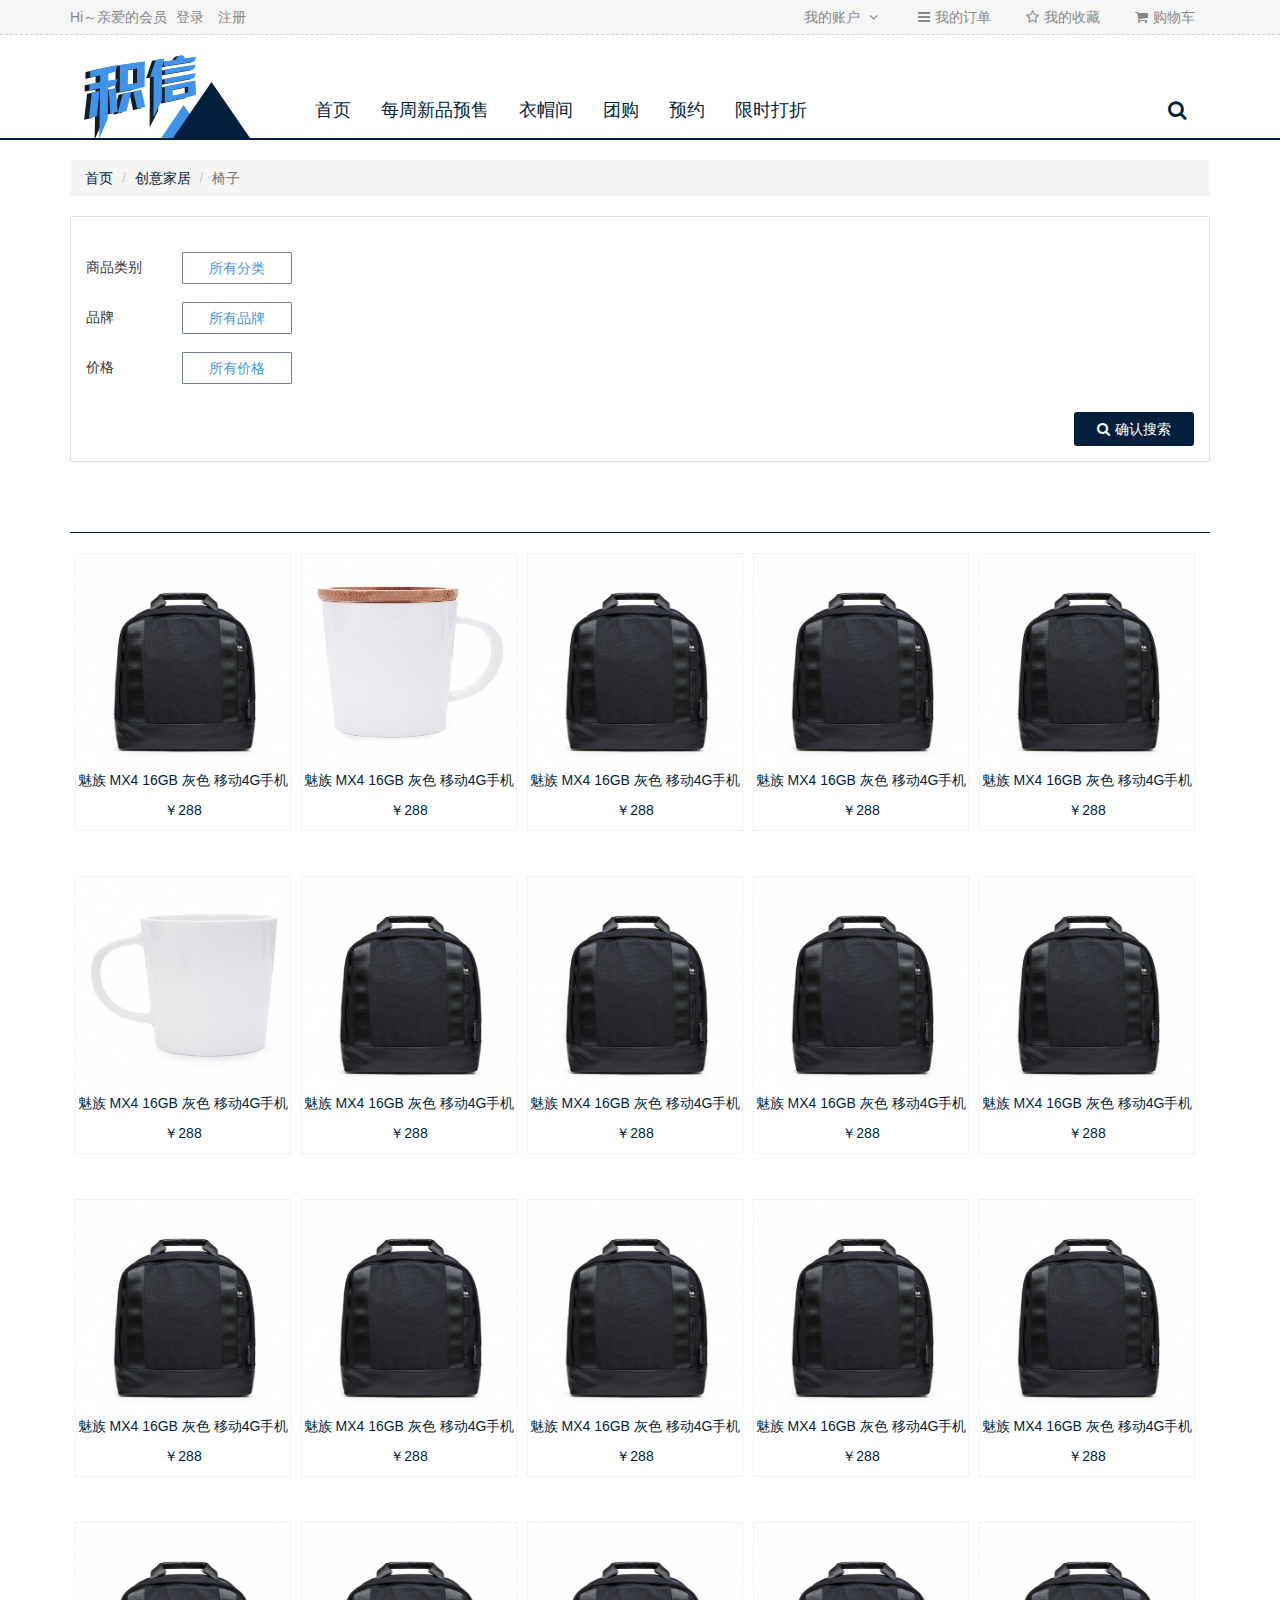
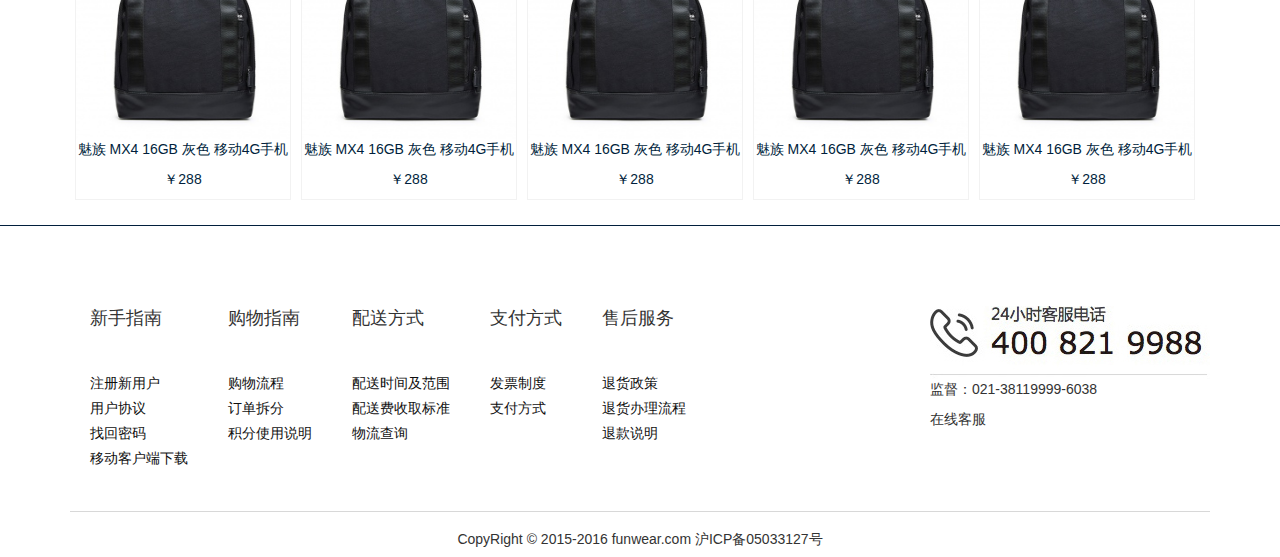
<file: lists.html>
<!DOCTYPE html>
<html>
<head lang="en">
    <meta charset="UTF-8">
    <title>商品详细</title>
    <link  type="text/css" href="css/bootstrap.min.css" rel="stylesheet">
    <link type="text/css" href="css/style.css" rel="stylesheet">
    <link type="text/css" href="css/font-awesome.min.css" rel="stylesheet">
    <script type="text/javascript" src="js/jquery-1.11.3.js"></script>
    <script type="text/javascript" src="js/bootstrap.min.js"></script>
    <script type="text/javascript" data-main="js/main" src="js/require.js"></script>
</head>
<body>
<div class="top">
<div class="container">
 <div class="pull-left top-text">
     <span>Hi～亲爱的会员</span>
     <a href="#">登录</a>
     <a href="#">注册</a>
 </div>
  <div class="pull-right user-info">
      <div class="top-group">
          <a href="#">我的账户 <i class="icon-angle-down"></i></a>
          <div class="user-menu">
              <a href="#">收货地址</a>
              <a href="#">会员中心</a>
          </div>
      </div>
      <div class="top-group"><a href="#"><i class="icon-reorder"></i>我的订单</a></div>
      <div class="top-group"><a href="#"><i class="icon-star-empty"></i>我的收藏</a></div>
      <div class="top-group"><a href="#"><i class="icon-shopping-cart"></i>购物车</a></div>
  </div>
</div>
</div>
<div class="header">
  <div class="container">
  <div class="logo pull-left">
      <a href="#">
      <img src="images/logo.png" >
      </a>
  </div>
  <div class="nav-menu pull-left">
      <ul class="nav navbar-nav">
          <li ><a href="#">首页</a></li>
          <li ><a href="#">每周新品预售</a></li>
          <li ><a href="#">衣帽间</a></li>
          <li><a href="#">团购</a></li>
          <li><a href="#">预约</a></li>
          <li><a href="#">限时打折</a></li>
      </ul>
  </div>
  <div class="nav-deck pull-right">
    <a class="search" href="#"><i class="icon-search"></i></a>
  </div>
      <div class="search-frame">
          <form action="" method="post">
              <div class="search-btn"><a href="#"><i class="icon-search"></i></a></div>
              <div><input  type="text" name="word" placeholder="搜索品牌、商品"></div>
              <div class="search-close"><a href="#"><span aria-hidden="true">&times;</span></a></div>
          </form>
      </div>
  </div>
</div>
<div class="main">
    <div class="container">
        <ol class="breadcrumb">
            <li><a href="#">首页</a></li>
            <li><a href="#">创意家居</a></li>
            <li class="active">椅子</li>
        </ol>
        <div class="panel panel-default filter-panel">
            <div class="panel-body">
             <ul class="option">
               <li><span>商品类别</span></li>
               <li><span>品牌</span></li>
               <li><span>价格</span></li>
             </ul>
            <ul class="option-select">
                <li>
                  <div class="selects"><a href="#">所有分类</a></div>
                </li>
                <li>
                    <div class="selects"><a href="#">所有品牌</a></div>
                </li>
                <li>
                    <div class="selects"><a href="#">所有价格</a></div>
                </li>
            </ul>
             <div class="search-btn-filter"><a class="btn btn-block" href="#"><i class="icon-search"></i>确认搜索</a></div>
            </div>
        </div>
        <div class="detail-item-lists">
                <div class="single">
                    <a href="#">
                      <img src="images/lists.jpg">
                      <p>魅族 MX4 16GB 灰色 移动4G手机</p>
                      <p><span>￥288</span></p>
                    </a>
                 </div>
                <div class="single">
                    <a href="#">
                        <img src="images/b2.jpg" width="246" height="324">
                        <p>魅族 MX4 16GB 灰色 移动4G手机</p>
                        <p><span>￥288</span></p>
                    </a>
                </div>
                <div class="single">
                    <a href="#">
                        <img src="images/lists.jpg">
                        <p>魅族 MX4 16GB 灰色 移动4G手机</p>
                        <p><span>￥288</span></p>
                    </a>
                </div>
                <div class="single">
                    <a href="#">
                        <img src="images/lists.jpg">
                        <p>魅族 MX4 16GB 灰色 移动4G手机</p>
                        <p><span>￥288</span></p>
                    </a>
                </div>
                <div class="single">
                    <a href="#">
                        <img src="images/lists.jpg">
                        <p>魅族 MX4 16GB 灰色 移动4G手机</p>
                        <p><span>￥288</span></p>
                    </a>
                </div>
                <div class="single">
                    <a href="#">
                        <img src="images/b3.jpg" width="246" height="324">
                        <p>魅族 MX4 16GB 灰色 移动4G手机</p>
                        <p><span>￥288</span></p>
                    </a>
                </div>
                <div class="single">
                    <a href="#">
                        <img src="images/lists.jpg">
                        <p>魅族 MX4 16GB 灰色 移动4G手机</p>
                        <p><span>￥288</span></p>
                    </a>
                </div>
                <div class="single">
                    <a href="#">
                        <img src="images/lists.jpg">
                        <p>魅族 MX4 16GB 灰色 移动4G手机</p>
                        <p><span>￥288</span></p>
                    </a>
                </div>
                <div class="single">
                    <a href="#">
                        <img src="images/lists.jpg">
                        <p>魅族 MX4 16GB 灰色 移动4G手机</p>
                        <p><span>￥288</span></p>
                    </a>
                </div>
                <div class="single">
                    <a href="#">
                        <img src="images/lists.jpg">
                        <p>魅族 MX4 16GB 灰色 移动4G手机</p>
                        <p><span>￥288</span></p>
                    </a>
                </div>
                <div class="single">
                    <a href="#">
                        <img src="images/lists.jpg">
                        <p>魅族 MX4 16GB 灰色 移动4G手机</p>
                        <p><span>￥288</span></p>
                    </a>
                </div>
                <div class="single">
                    <a href="#">
                        <img src="images/lists.jpg">
                        <p>魅族 MX4 16GB 灰色 移动4G手机</p>
                        <p><span>￥288</span></p>
                    </a>
                </div>
                <div class="single">
                    <a href="#">
                        <img src="images/lists.jpg">
                        <p>魅族 MX4 16GB 灰色 移动4G手机</p>
                        <p><span>￥288</span></p>
                    </a>
                </div>
                <div class="single">
                    <a href="#">
                        <img src="images/lists.jpg">
                        <p>魅族 MX4 16GB 灰色 移动4G手机</p>
                        <p><span>￥288</span></p>
                    </a>
                </div>
                <div class="single">
                    <a href="#">
                        <img src="images/lists.jpg">
                        <p>魅族 MX4 16GB 灰色 移动4G手机</p>
                        <p><span>￥288</span></p>
                    </a>
                </div>
                <div class="single">
                    <a href="#">
                        <img src="images/lists.jpg">
                        <p>魅族 MX4 16GB 灰色 移动4G手机</p>
                        <p><span>￥288</span></p>
                    </a>
                </div>
                <div class="single">
                    <a href="#">
                        <img src="images/lists.jpg">
                        <p>魅族 MX4 16GB 灰色 移动4G手机</p>
                        <p><span>￥288</span></p>
                    </a>
                </div>
                <div class="single">
                    <a href="#">
                        <img src="images/lists.jpg">
                        <p>魅族 MX4 16GB 灰色 移动4G手机</p>
                        <p><span>￥288</span></p>
                    </a>
                </div>
                <div class="single">
                    <a href="#">
                        <img src="images/lists.jpg">
                        <p>魅族 MX4 16GB 灰色 移动4G手机</p>
                        <p><span>￥288</span></p>
                    </a>
                </div>
                <div class="single">
                <a href="#">
                    <img src="images/lists.jpg">
                    <p>魅族 MX4 16GB 灰色 移动4G手机</p>
                    <p><span>￥288</span></p>
                </a>
            </div>
        </div>
    </div>
</div>
<div class="footer">
    <div class="container">
    <div class="footer-group pull-left">
     <ul class="footer-list">
         <li class="top-title"><span>新手指南</span></li>
         <li><a href="#">注册新用户</a></li>
         <li><a href="#">用户协议</a></li>
         <li><a href="#">找回密码</a></li>
         <li><a href="#">移动客户端下载</a></li>
     </ul>
     <ul class="footer-list">
        <li class="top-title"><span>购物指南</span></li>
        <li><a href="#">购物流程</a></li>
        <li><a href="#">订单拆分</a></li>
        <li><a href="#">积分使用说明</a></li>
    </ul>
    <ul class="footer-list">
        <li class="top-title"><span>配送方式</span></li>
        <li><a href="#">配送时间及范围</a></li>
        <li><a href="#">配送费收取标准</a></li>
        <li><a href="#">物流查询</a></li>
    </ul>
    <ul class="footer-list">
        <li class="top-title"><span>支付方式</span></li>
        <li><a href="#">发票制度</a></li>
        <li><a href="#">支付方式</a></li>
    </ul>
    <ul class="footer-list">
        <li class="top-title"><span>售后服务</span></li>
        <li><a href="#">退货政策</a></li>
        <li><a href="#">退货办理流程</a></li>
        <li><a href="#">退款说明</a></li>
    </ul>
   </div>
     <div class="footer-group pull-right">
         <div class="contact">
             <img src="images/contact.jpg">
         </div>
         <p>监督：021-38119999-6038</p>
        <p> 在线客服</p>
     </div>
    <div class="copy-right">
        <p><span>CopyRight © 2015-2016 funwear.com 沪ICP备05033127号</span></p>
    </div>
    </div>
</div>
<div class="sticky">
    <div><a href="#" title="返回顶部"><i class="icon-angle-up"></i></a></div>
</div>
<!--置顶-->
</body>
</html>
</file>
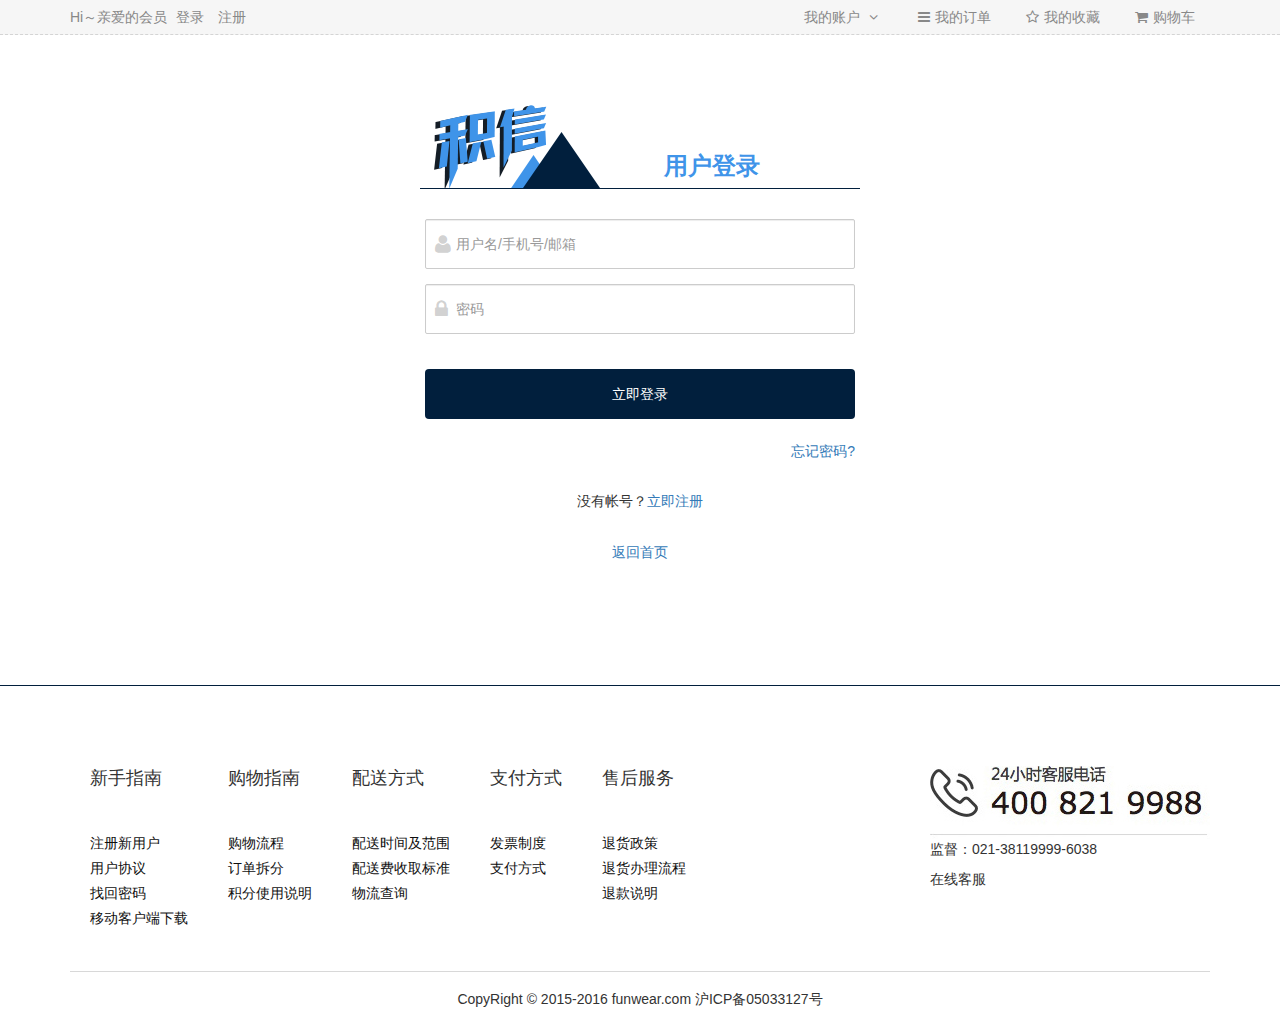
<file: login.html>
<!DOCTYPE html>
<html>
<head lang="en">
    <meta charset="UTF-8">
    <title>登录</title>
    <link  type="text/css" href="css/bootstrap.min.css" rel="stylesheet">
    <link type="text/css" href="css/style.css" rel="stylesheet">
    <link type="text/css" href="css/font-awesome.min.css" rel="stylesheet">
    <script type="text/javascript" src="js/jquery-1.11.3.js"></script>
    <script type="text/javascript" src="js/bootstrap.min.js"></script>
    <script type="text/javascript" data-main="js/main" src="js/require.js"></script>
</head>
<body>
<div class="top">
<div class="container">
 <div class="pull-left top-text">
     <span>Hi～亲爱的会员</span>
     <a href="#">登录</a>
     <a href="#">注册</a>
 </div>
  <div class="pull-right user-info">
      <div class="top-group">
          <a href="#">我的账户 <i class="icon-angle-down"></i></a>
          <div class="user-menu">
              <a href="#">收货地址</a>
              <a href="#">会员中心</a>
          </div>
      </div>
      <div class="top-group"><a href="#"><i class="icon-reorder"></i>我的订单</a></div>
      <div class="top-group"><a href="#"><i class="icon-star-empty"></i>我的收藏</a></div>
      <div class="top-group"><a href="#"><i class="icon-shopping-cart"></i>购物车</a></div>
  </div>
</div>
</div>
<div class="container">
    <div class="login">
        <div class="logo">
            <a href="#">
                <img src="images/logo.png" >
            </a>
             <div class="logo-text"><h3><b>用户登录</b></h3></div>
        </div>
        <div class="login-form ">
            <form class="form-horizontal" method="post" action="#">
                <div class="form-group">
                    <i class="icon-user"></i>
                    <input type="text" name="account" class="form-control" placeholder="用户名/手机号/邮箱"/>
                </div>
                <div class="form-group">
                    <i class="icon-lock"></i>
                    <input type="password" name="password" class="form-control" placeholder="密码"/>
                </div>
                <div class="form-group">
                    <button type="submit" class="btn btn-block">立即登录</button>
                </div>
                <div class="form-group">
                    <h5 class="pull-right"><a href="#">忘记密码?</a></h5>
                </div>
                <div class="form-group">
                    <h5>没有帐号？<a href="#">立即注册 </a></h5>
                </div>
                <div class="form-group">
                    <h5><a href="#">返回首页</a></h5>
                </div>
            </form>
        </div>
    </div>
</div>
<div class="footer">
    <div class="container">
    <div class="footer-group pull-left">
     <ul class="footer-list">
         <li class="top-title"><span>新手指南</span></li>
         <li><a href="#">注册新用户</a></li>
         <li><a href="#">用户协议</a></li>
         <li><a href="#">找回密码</a></li>
         <li><a href="#">移动客户端下载</a></li>
     </ul>
     <ul class="footer-list">
        <li class="top-title"><span>购物指南</span></li>
        <li><a href="#">购物流程</a></li>
        <li><a href="#">订单拆分</a></li>
        <li><a href="#">积分使用说明</a></li>
    </ul>
    <ul class="footer-list">
        <li class="top-title"><span>配送方式</span></li>
        <li><a href="#">配送时间及范围</a></li>
        <li><a href="#">配送费收取标准</a></li>
        <li><a href="#">物流查询</a></li>
    </ul>
    <ul class="footer-list">
        <li class="top-title"><span>支付方式</span></li>
        <li><a href="#">发票制度</a></li>
        <li><a href="#">支付方式</a></li>
    </ul>
    <ul class="footer-list">
        <li class="top-title"><span>售后服务</span></li>
        <li><a href="#">退货政策</a></li>
        <li><a href="#">退货办理流程</a></li>
        <li><a href="#">退款说明</a></li>
    </ul>
   </div>
     <div class="footer-group pull-right">
         <div class="contact">
             <img src="images/contact.jpg">
         </div>
         <p>监督：021-38119999-6038</p>
        <p> 在线客服</p>
     </div>
    <div class="copy-right">
        <p><span>CopyRight © 2015-2016 funwear.com 沪ICP备05033127号</span></p>
    </div>
    </div>
</div>
<div class="sticky">
    <div><a href="#" title="返回顶部"><i class="icon-angle-up"></i></a></div>
</div>
<!--置顶-->
</body>
</html>
</file>
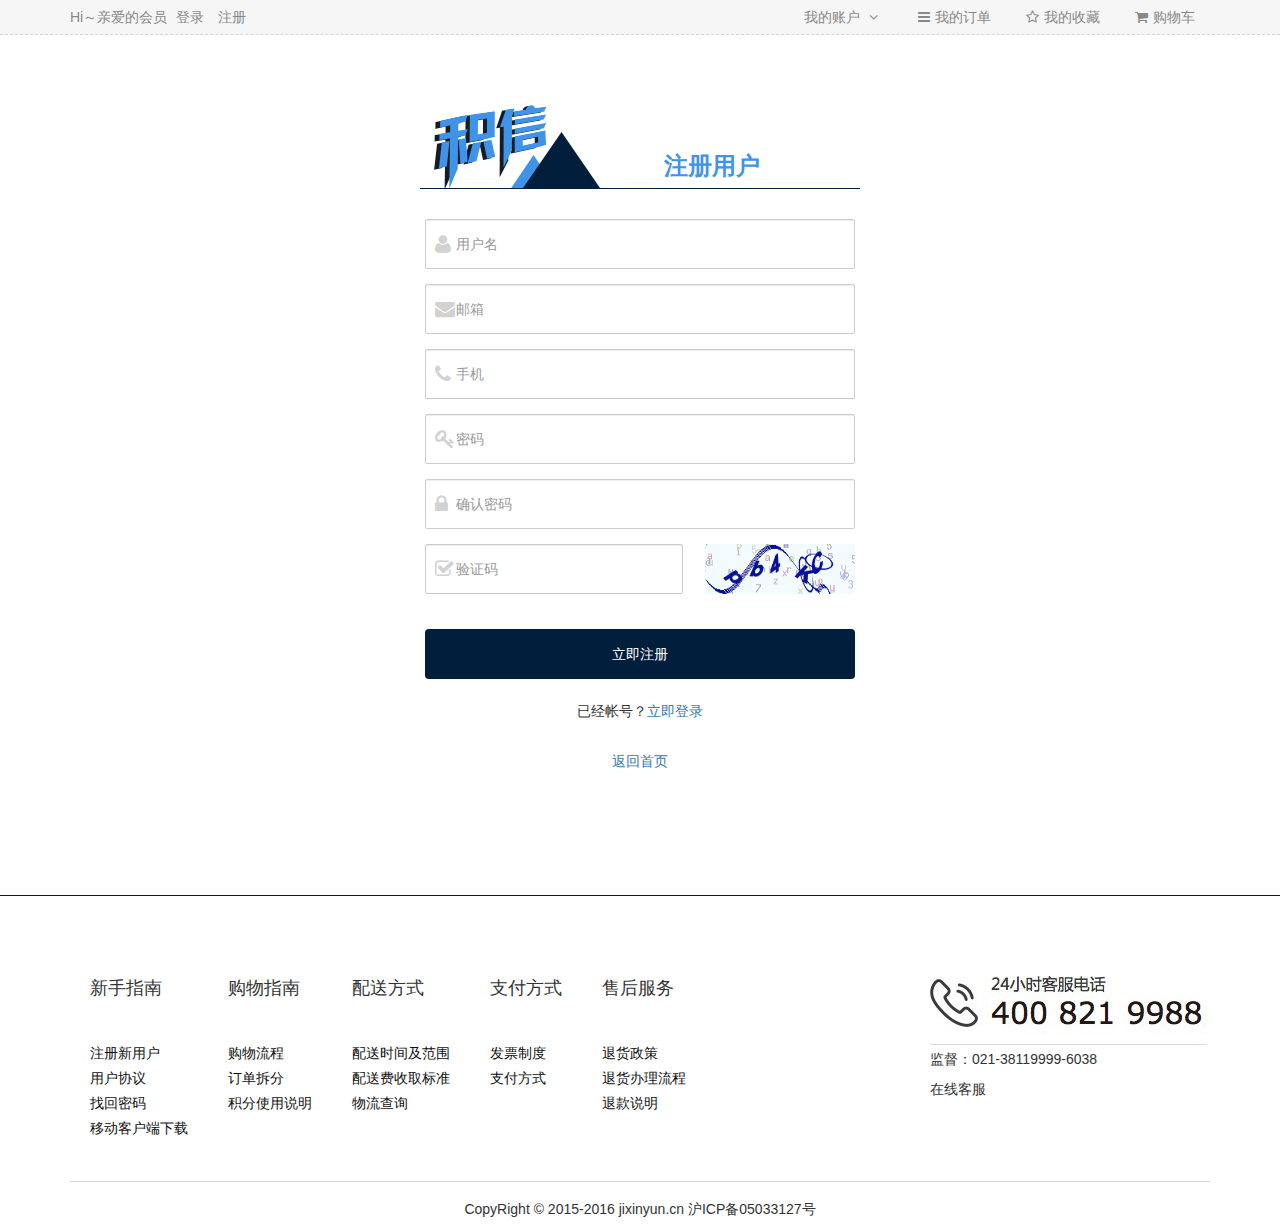
<file: register.html>
<!DOCTYPE html>
<html>
<head lang="en">
    <meta charset="UTF-8">
    <title>注册</title>
    <link  type="text/css" href="css/bootstrap.min.css" rel="stylesheet">
    <link type="text/css" href="css/style.css" rel="stylesheet">
    <link type="text/css" href="css/font-awesome.min.css" rel="stylesheet">
    <script type="text/javascript" src="js/jquery-1.11.3.js"></script>
    <script type="text/javascript" src="js/bootstrap.min.js"></script>
    <script type="text/javascript" data-main="js/main" src="js/require.js"></script>
</head>
<body>
<div class="top">
<div class="container">
 <div class="pull-left top-text">
     <span>Hi～亲爱的会员</span>
     <a href="#">登录</a>
     <a href="#">注册</a>
 </div>
  <div class="pull-right user-info">
      <div class="top-group">
          <a href="#">我的账户 <i class="icon-angle-down"></i></a>
          <div class="user-menu">
              <a href="#">收货地址</a>
              <a href="#">会员中心</a>
          </div>
      </div>
      <div class="top-group"><a href="#"><i class="icon-reorder"></i>我的订单</a></div>
      <div class="top-group"><a href="#"><i class="icon-star-empty"></i>我的收藏</a></div>
      <div class="top-group"><a href="#"><i class="icon-shopping-cart"></i>购物车</a></div>
  </div>
</div>
</div>
<div class="container">
    <div class="login">
        <div class="logo">
            <a href="#">
                <img src="images/logo.png" >
            </a>
             <div class="logo-text"><h3><b>注册用户</b></h3></div>
        </div>
        <div class="register-form ">
            <form class="form-horizontal" method="post" action="#">
                <div class="form-group">
                    <i class="icon-user"></i>
                    <input type="text" name="account" class="form-control" placeholder="用户名"/>
                </div>
                <div class="form-group">
                    <i class=" icon-envelope"></i>
                    <input type="email" name="email" class="form-control" placeholder="邮箱"/>
                </div>
                <div class="form-group">
                    <i class="icon-phone"></i>
                    <input type="text" name="phone" class="form-control" placeholder="手机"/>
                </div>
                <div class="form-group">
                    <i class="icon-key"></i>
                    <input type="password" name="password" class="form-control" placeholder="密码"/>
                </div>
                <div class="form-group">
                    <i class="icon-lock"></i>
                    <input type="password" name="password" class="form-control" placeholder="确认密码"/>
                </div>
                <div class="form-group">
                    <i class="icon-check"></i>
                    <input type="text"  name="password" class="form-control checkcode" placeholder="验证码"/>
                    <div class="pull-left"><img src="images/yan.png" alt="验证码" width="150" height="50"/></div>
                </div>
                <div class="form-group">
                    <button type="submit" class="btn btn-block">立即注册</button>
                </div>
                <div class="form-group">
                    <h5>已经帐号？<a href="#">立即登录</a></h5>
                </div>
                <div class="form-group">
                    <h5><a href="#">返回首页</a></h5>
                </div>
            </form>
        </div>
    </div>
</div>
<div class="footer">
    <div class="container">
    <div class="footer-group pull-left">
     <ul class="footer-list">
         <li class="top-title"><span>新手指南</span></li>
         <li><a href="#">注册新用户</a></li>
         <li><a href="#">用户协议</a></li>
         <li><a href="#">找回密码</a></li>
         <li><a href="#">移动客户端下载</a></li>
     </ul>
     <ul class="footer-list">
        <li class="top-title"><span>购物指南</span></li>
        <li><a href="#">购物流程</a></li>
        <li><a href="#">订单拆分</a></li>
        <li><a href="#">积分使用说明</a></li>
    </ul>
    <ul class="footer-list">
        <li class="top-title"><span>配送方式</span></li>
        <li><a href="#">配送时间及范围</a></li>
        <li><a href="#">配送费收取标准</a></li>
        <li><a href="#">物流查询</a></li>
    </ul>
    <ul class="footer-list">
        <li class="top-title"><span>支付方式</span></li>
        <li><a href="#">发票制度</a></li>
        <li><a href="#">支付方式</a></li>
    </ul>
    <ul class="footer-list">
        <li class="top-title"><span>售后服务</span></li>
        <li><a href="#">退货政策</a></li>
        <li><a href="#">退货办理流程</a></li>
        <li><a href="#">退款说明</a></li>
    </ul>
   </div>
     <div class="footer-group pull-right">
         <div class="contact">
             <img src="images/contact.jpg">
         </div>
         <p>监督：021-38119999-6038</p>
        <p> 在线客服</p>
     </div>
    <div class="copy-right">
        <p><span>CopyRight © 2015-2016 jixinyun.cn 沪ICP备05033127号</span></p>
    </div>
    </div>
</div>
<div class="sticky">
    <div><a href="#" title="返回顶部"><i class="icon-angle-up"></i></a></div>
</div>
<!--置顶-->
</body>
</html>
</file>
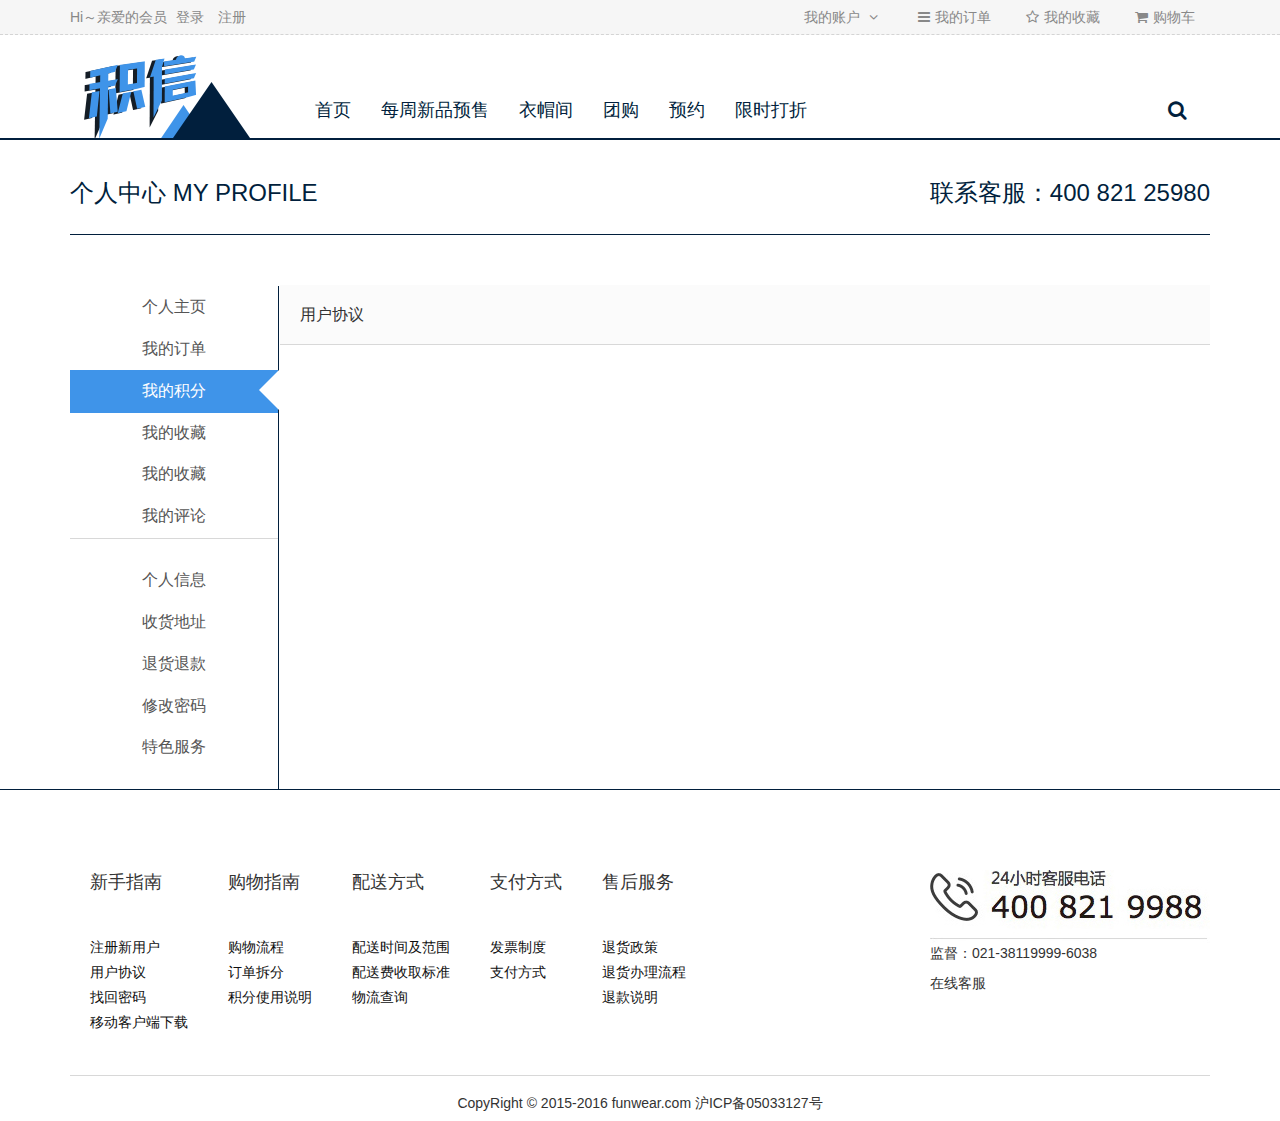
<file: UserCenter.html>
<!DOCTYPE html>
<html>
<head lang="en">
    <meta charset="UTF-8">
    <title>个人中心</title>
    <link  type="text/css" href="css/bootstrap.min.css" rel="stylesheet">
    <link type="text/css" href="css/style.css" rel="stylesheet">
    <link type="text/css" href="css/font-awesome.min.css" rel="stylesheet">
    <script type="text/javascript" src="js/jquery-1.11.3.js"></script>
    <script type="text/javascript" src="js/bootstrap.min.js"></script>
    <script type="text/javascript" data-main="js/main" src="js/require.js"></script>
</head>
<body>
<div class="top">
<div class="container">
 <div class="pull-left top-text">
     <span>Hi～亲爱的会员</span>
     <a href="#">登录</a>
     <a href="#">注册</a>
 </div>
  <div class="pull-right user-info">
      <div class="top-group">
          <a href="#">我的账户 <i class="icon-angle-down"></i></a>
          <div class="user-menu">
              <a href="#">收货地址</a>
              <a href="#">会员中心</a>
          </div>
      </div>
      <div class="top-group"><a href="#"><i class="icon-reorder"></i>我的订单</a></div>
      <div class="top-group"><a href="#"><i class="icon-star-empty"></i>我的收藏</a></div>
      <div class="top-group"><a href="#"><i class="icon-shopping-cart"></i>购物车</a></div>
  </div>
</div>
</div>
<div class="header">
  <div class="container">
  <div class="logo pull-left">
      <a href="#">
      <img src="images/logo.png" >
      </a>
  </div>
  <div class="nav-menu pull-left">
      <ul class="nav navbar-nav">
          <li ><a href="#">首页</a></li>
          <li ><a href="#">每周新品预售</a></li>
          <li ><a href="#">衣帽间</a></li>
          <li><a href="#">团购</a></li>
          <li><a href="#">预约</a></li>
          <li><a href="#">限时打折</a></li>
      </ul>
  </div>
  <div class="nav-deck pull-right">
    <a class="search" href="#"><i class="icon-search"></i></a>
  </div>
      <div class="search-frame">
          <form action="" method="post">
              <div class="search-btn"><a href="#"><i class="icon-search"></i></a></div>
              <div><input  type="text" name="word" placeholder="搜索品牌、商品"></div>
              <div class="search-close"><a href="#"><span aria-hidden="true">&times;</span></a></div>
          </form>
      </div>
  </div>
</div>
<div class="main">
<div class="container">
    <div class="user-content">
        <div class="mark-title">
              <h3 class="pull-left">个人中心 MY PROFILE</h3><h3 class="pull-right">联系客服：400 821 25980</h3>
        </div>
        <div class="pull-left usercenter-menu">
            <div class="list-group">
                <a href="#" class="list-group-item ">个人主页</a>
                <a href="#" class="list-group-item">我的订单</a>
                <a href="#" class="list-group-item active">我的积分</a>
                <a href="#" class="list-group-item">我的收藏</a>
                <a href="#" class="list-group-item">我的收藏</a>
                <a href="#" class="list-group-item">我的评论</a>
            </div>
             <div class="list-group" style="border-bottom: none">
                <a href="#" class="list-group-item">个人信息</a>
                <a href="#" class="list-group-item">收货地址</a>
                <a href="#" class="list-group-item">退货退款</a>
                <a href="#" class="list-group-item">修改密码</a>
                <a href="#" class="list-group-item">特色服务</a>
            </div>
        </div>
        <div class="pull-right user-right">
            <div class="user-title"><p>用户协议</p></div>

        </div>
    </div>
</div>
</div>
<div class="footer">
    <div class="container">
    <div class="footer-group pull-left">
     <ul class="footer-list">
         <li class="top-title"><span>新手指南</span></li>
         <li><a href="#">注册新用户</a></li>
         <li><a href="#">用户协议</a></li>
         <li><a href="#">找回密码</a></li>
         <li><a href="#">移动客户端下载</a></li>
     </ul>
     <ul class="footer-list">
        <li class="top-title"><span>购物指南</span></li>
        <li><a href="#">购物流程</a></li>
        <li><a href="#">订单拆分</a></li>
        <li><a href="#">积分使用说明</a></li>
    </ul>
    <ul class="footer-list">
        <li class="top-title"><span>配送方式</span></li>
        <li><a href="#">配送时间及范围</a></li>
        <li><a href="#">配送费收取标准</a></li>
        <li><a href="#">物流查询</a></li>
    </ul>
    <ul class="footer-list">
        <li class="top-title"><span>支付方式</span></li>
        <li><a href="#">发票制度</a></li>
        <li><a href="#">支付方式</a></li>
    </ul>
    <ul class="footer-list">
        <li class="top-title"><span>售后服务</span></li>
        <li><a href="#">退货政策</a></li>
        <li><a href="#">退货办理流程</a></li>
        <li><a href="#">退款说明</a></li>
    </ul>
   </div>
     <div class="footer-group pull-right">
         <div class="contact">
             <img src="images/contact.jpg">
         </div>
         <p>监督：021-38119999-6038</p>
        <p> 在线客服</p>
     </div>
    <div class="copy-right">
        <p><span>CopyRight © 2015-2016 funwear.com 沪ICP备05033127号</span></p>
    </div>
    </div>
</div>
<div class="sticky">
    <div><a href="#" title="返回顶部"><i class="icon-angle-up"></i></a></div>
</div>
<!--置顶-->
</body>
</html>
</file>
<file: css/style.css>
*{ font-family:"Microsoft YaHei UI", "Microsoft YaHei", DengXian, SimSun, "Segoe UI", Tahoma, Helvetica, sans-serif;}
ul{padding: 0px;}
li{list-style:none;}
a{text-decoration: none; display: inline-block; }
a:hover{text-decoration:none; }
.btn{ border-radius: 2px;}
body{ padding: 0px; margin: 0px;}
/*�Զ���btn��ʽ*/
.btn-block{background-color:#011F3D;color: #ffffff; }
.btn-block:hover{ color: #ffffff;  }
/*end*/
.sticky{position: fixed; z-index: 1000; right:0px; top:500px; background-color: #ffffff; display: none;}
.sticky a{ border:solid #011F3D 1px; color: #011F3D; width: 50px; height:50px; font-size: 30px; text-align: center;}
/*top*/
.top{background-color:#F6F6F6; width: 100%; font-size: 14px; color: #888888; height:35px; line-height: 35px;  border-bottom:1px dashed #D4D4D4; position: fixed; z-index: 1000; top:0;}
.top a{ color: #888888; padding:0px 5px; height: 35px; line-height:35px; }
.top-text a:hover{color:#245580 }
.user-info .top-group{display: inline-block; float: left; margin: auto 10px;}
.top-group a:hover{ background-color: rgba(195, 196, 192, 0.59);}
.top-group i{padding:5px;}
.top-group .user-menu{ width:91px; text-align:center; border: 1px solid #F2F2F2; background-color: #ffffff;  position: absolute; z-index: 1000; display: none;}
.top-group .user-menu a{ display: block;}
/*end*/
/*header*/
.header{ width: 100%; margin:50px auto 0px; border-bottom: solid #011F3D 2px;}
.header .container{ position: relative;}
.header a{ color: #011F3D; font-size:18px;}
.nav-menu,.nav-deck{margin:35px auto 0px;}
.nav-deck .search{width:66px; height: 50px; text-align: center; line-height: 50px; font-size:20px; color: #011F3D;}
.search-frame{ position: absolute; z-index:100; top:47px; right: 0px; font-size: 20px; width:960px; background-color:#ffffff; display: none;}
.search-frame div{ float:left; margin: auto 5px;}
.search-frame .search-close span{ font-size: 25px;}
.search-frame input{ border: none; width: 878px; outline: 0;}
/*end*/
/*common*/
.main{ }
.list-group-item:first-child{ border-radius: 0px;}
.content,.content-text,.user-content{ margin:20px auto; }
.content-text .list-group{ width: 200px; border-bottom: 1px solid #D8D8D8; font-size: 16px; padding:50px 0px;}
.content-text .list-group .list-group-item,.user-content .list-group .list-group-item{ border: none;}
.content-text .article-right,.user-content .user-right{ width: 930px; margin: 50px auto;}
.breadcrumb{ margin: 20px auto; }
.breadcrumb a{ color: #011F3D;}

.category{margin: 50px auto; }
.category .category-title{ border-bottom:1px solid #D4D4D4; text-align: center; height: 30px;;line-height: 30px; }
.category .list .cate-list{ width: 260px; height: auto; margin: 20px 10px; float: left; }
.cate-list .max-title{ height: 30px; line-height:30px; text-align: left; font-weight: bold; }
.cate-list li a{ float: left; margin: 0px 10px; height: 30px; line-height: 30px;  color: #3F94E9;}
.cate-list li a:hover{ color:#011F3D; }
.cate-list ul{ margin-left:-11px;}

.category-item{ clear: both; overflow: hidden; margin: 20px auto;}
.category-item .item-title{ text-align:left;  height: 40px; line-height: 40px; font-size:25px; color:#011F3D;  border-bottom:1px solid #3F94E9; }
.item-title i{color: #3F94E9; border-radius: 100%; margin-right: 10px; float: left; line-height: 40px;}
.item-lits{ margin: 10px auto; float: left; overflow: hidden; width: 100%;}
.item-lits a{  float: left; width:216px; border: 1px solid #E2E2E2; text-align: center; color: #011F3D; margin: 20px 5px; overflow: hidden; }
.item-bottom{ height: 40px; line-height: 40px; width: 120px; margin: 20px auto; clear: both;}
.item-bottom a{ text-align: center; color: #011F3D;border: 1px solid #011F3D; border-radius: 2px; width: 120px}
.item-bottom a:hover{ color:#3F94E9; text-decoration: blink; ;}

.detail-item-lists .single img,.item-lits img{ margin: 0px auto; width: 216px; height: 216px;}/*ͼƬͳһ�ߴ�*/
/*end*/
/*login register*/
.login{ margin: 100px auto;}
.login .logo{ width: 440px; margin: 50px auto 0px; border-bottom:1px solid #011F3D;}
.login .logo-text{text-align: center;float: right; position: relative; top:33px; right:100px; color:#3F94E9; }
.login-form,.register-form{ overflow: hidden; width: 440px; margin: 20px auto; text-align: center;}
.login-form .form-horizontal,.register-form .form-horizontal{width: 400px; margin: 10px auto; }
.login-form .form-control,.register-form .form-control{width:100%; line-height: 50px; height: 50px; overflow: hidden; border-radius: 2px; text-align:left; padding-left:30px; }
.login-form .form-group,.register-form .form-group{position: relative; }
.login-form .form-group i,.register-form .form-group i{position: absolute; line-height: 50px; left: 0px; margin-left:10px; font-size: 20px;  color: rgba(136, 136, 136, 0.4);}
.login-form .btn,.register-form .btn{ width: 100%; border-radius:4px; height: 50px; margin: 20px auto 0px;}
.register-form .checkcode{ width:60%; float: left; margin-right: 22px;}
/*end*/
/*article*/
.mark-title{ color: #011F3D; height: 75px; line-height:75px; border-bottom: 1px solid #011F3D; }
.article-right .article-title,.user-right .user-title{ padding-left: 20px; font-size: 16px; height: 60px; line-height: 60px; border-bottom: 1px solid #D8D8D8; background-color: #FBFBFB; }
.article-right .article-text{ margin: 20px;}
/*end*/
/*usercenter*/
.usercenter-menu{ margin: 51px auto 0px;border-right:solid 1px #011F3D;}
.user-content .list-group{ text-align: center; width: 208px; font-size: 16px; border-bottom: 1px solid #D8D8D8;  }
.user-content .active{ background-color: #3F94E9; color: #ffffff; border: none;}
.user-content .active::after{position: absolute; display: block; content: '';top: 0px; right: -1px;border-width: 20px;border-style: solid; border-color: transparent #fff transparent transparent;}
/*end*/

/*cart*/
.cart{ margin:40px auto;}
.cart-mark{ border-bottom: 1px solid #011F3D; height: 70px; line-height: 70px; }
.cart-process{ position: relative; overflow: hidden; margin-top:20px;}
.cart-process .line{ width: 100%; background-color: #011F3D; height: 1px; position: absolute; top: 10px; z-index: -100;}
.cart-process .process-item{ float: left; margin:auto 30px; text-align: center; height: auto; line-height: 28px; width:70px;}
.process-item div{width: 20px; height: 20px; line-height: 20px; border-radius: 100%; margin: 0px auto; background-color:#ffffff;  border:1px solid #999999; color:#888888; text-align: center}
.cart-process .active{ color: #ffffff; background-color: #011F3D; }
.cart-box .cart-img{width: 300px; height:auto; margin:100px auto;text-align:center; }
.cart-img div{font-size: 40px; color: #3F94E9;}
/*end*/

/*detail*/
/*ͼƬ�Ŵ���ʽ*/
.detail-item{ position: relative; overflow: hidden;}
.picture-list{ overflow: hidden;  float: left; }
.preview{ width:400px; height:500px; overflow: hidden; margin-bottom: 20px;}
/* bigImg */
.bigImg{position:relative; float:left; width:400px; height:400px; overflow:hidden;}
.bigImg #midimg{width:400px; height:400px;}
.bigImg #winSelector{width:200px; height:200px;}
#winSelector{position:absolute; cursor:crosshair; filter:alpha(opacity=15); -moz-opacity:0.15; opacity:0.15; background-color:#000; border:1px solid #fff;}
#bigView{position:absolute;border: 1px solid #F5F5F5; overflow: hidden; z-index:999; top:0px;}
#bigView img{position:absolute;}
/*ͼƬСͼԤ���б�*/
.spec-scroll{clear:both;margin:5px auto;width:100%;}
.spec-scroll .prev{float:left;margin-right:4px;}
.spec-scroll .next{float:right;}
.spec-scroll .prev,.spec-scroll .next{display:block;text-align:center;width:10px;height:54px; line-height:54px;border:1px solid #CCC;background:#EBEBEB;cursor:pointer;text-decoration:none;}
.spec-scroll .items{float:left;position:relative; width: 100%; height:75px;overflow:hidden;}
.spec-scroll .items ul{position:absolute;left: -30px; height: auto;}
.spec-scroll .items ul li{float:left;width:75px;text-align:center; margin-right: 2px;}
.spec-scroll .items ul li img{border:1px solid #CCC;padding:2px;width:75px;height:75px;}
.spec-scroll .items ul li img:hover{border:2px solid #FF6600;padding:1px;}
/*ͼƬСͼԤ���б�*/
.detail-info{ float: left; margin-left:110px;}
.info-title{ margin: 15px auto; }
.info-online{ width: 100%; height: 1px; background-color:#D9D9D9; }
.info-value{ margin: 20px auto;}
.info-value .item-text{ height: 26px; line-height: 26px;}
.info-value .num-text{ float: left; margin-right: 20px; }
.info-value .mete{ text-align: center; padding-top: 3px; overflow: hidden; width: 120px;}
.mete a{ width: 20px; height: 20px; color: #ffffff; background-color:#011F3D; line-height: 20px; float: left}
.mete .number{ width: 25px; height: 20px; line-height: 20px; float: left;}
.info-value .size{ padding-top: 2px;}
.info-value .size a{ float: left; width: 30px; height: 25px; line-height: 25px; text-align: center; border: 1px solid #011F3D; margin:0px 5px; color: #3F94E9  }
.info-value .size a:hover{ border:1px solid #3F94E9;}
.detail-info .self-btn-group{ width:100%; float: left; margin: 20px auto;}
.detail-info .self-btn-group .btn{ float: left; margin: 0px 5px; width: 272px; border-radius: 3px; height: 50px; line-height: 35px;  font-size:18px; text-align: center}
.detail-info .tack-info{ clear: both;width: 100%; height: 50px; margin: 191px auto 0px; border-bottom: dashed 1px slategrey; border-top: dashed 1px slategrey;}
.tack-info .share{float: right; width: 180px; height: 40px; margin: 10px auto; }
.tack-info .keep{ float: left; width: 120px; height: 40px; margin: 10px auto;}
.share a{ float: left; margin: 0px 5px; position: relative; background-image: url("../images/share.png"); width: 24px; height: 24px;}
.share .weibo{background-position: 0px 0px;}
.share .weixin{ background-position: -42px 0px; }
.share .qzone{ background-position: 23px 0px;}
.share .share-text,.keep .keep-text{ float: left; line-height: 24px;}
.keep a{ width: 30px; height: 22px; font-size: 20px; padding-left: 10px; line-height: 22px; color: #3F94E9;}
.detail-context{width: 100%; margin: 20px auto; text-align: center;}
.detail-item .nav-tabs a{border-radius:0px; color: #011F3D;}
/*end*/

/*list*/
.filter-panel{ border-radius: 2px;}
.filter-panel .panel-body{ position: relative;}
.filter-panel .option,.filter-panel .option-select{ float: left; margin-right: 40px;}
.filter-panel .option li,.filter-panel .option-select li{ height:30px; line-height: 30px; margin:20px auto; }
.filter-panel .option-select a{ border: 1px solid slategrey; text-align: center; border-radius: 1px; width: 110px; color: #3F94E9; }
.search-btn-filter{ clear:both; }
.search-btn-filter a{ width: 120px; border-radius: 3px; float: right;}
.search-btn-filter i{margin-right: 5px;}
.detail-item-lists{overflow: hidden; width: 100%; border-top:1px solid #011F3D; margin-top: 70px; }
.detail-item-lists .single{ float: left;  overflow: hidden; text-align: center; margin:20px 5px;}
.detail-item-lists .single a{ border: 1px solid #F2F2F2; overflow: hidden;  width: 216px;  color: #011F3D;}
/*end*/

/*footer*/
.footer{ border-top: 1px #011F3D solid; }
.footer-group{margin:80px auto 40px;}
.footer-group .footer-list{ float: left; margin: 0px 20px;}
.footer-list li{ height: 25px; line-height: 25px;}
.footer-list a{ color: #0f0f0f}
.footer-list .top-title{ font-size: 18px; margin-bottom: 40px; }
.copy-right{ border-top: solid #D8D8D8 1px; height: 35px; line-height: 35px; width: 100%; clear: both;}
.copy-right p{ text-align:center; margin:10px auto;}


/**css3��Ч����**/
</file>
